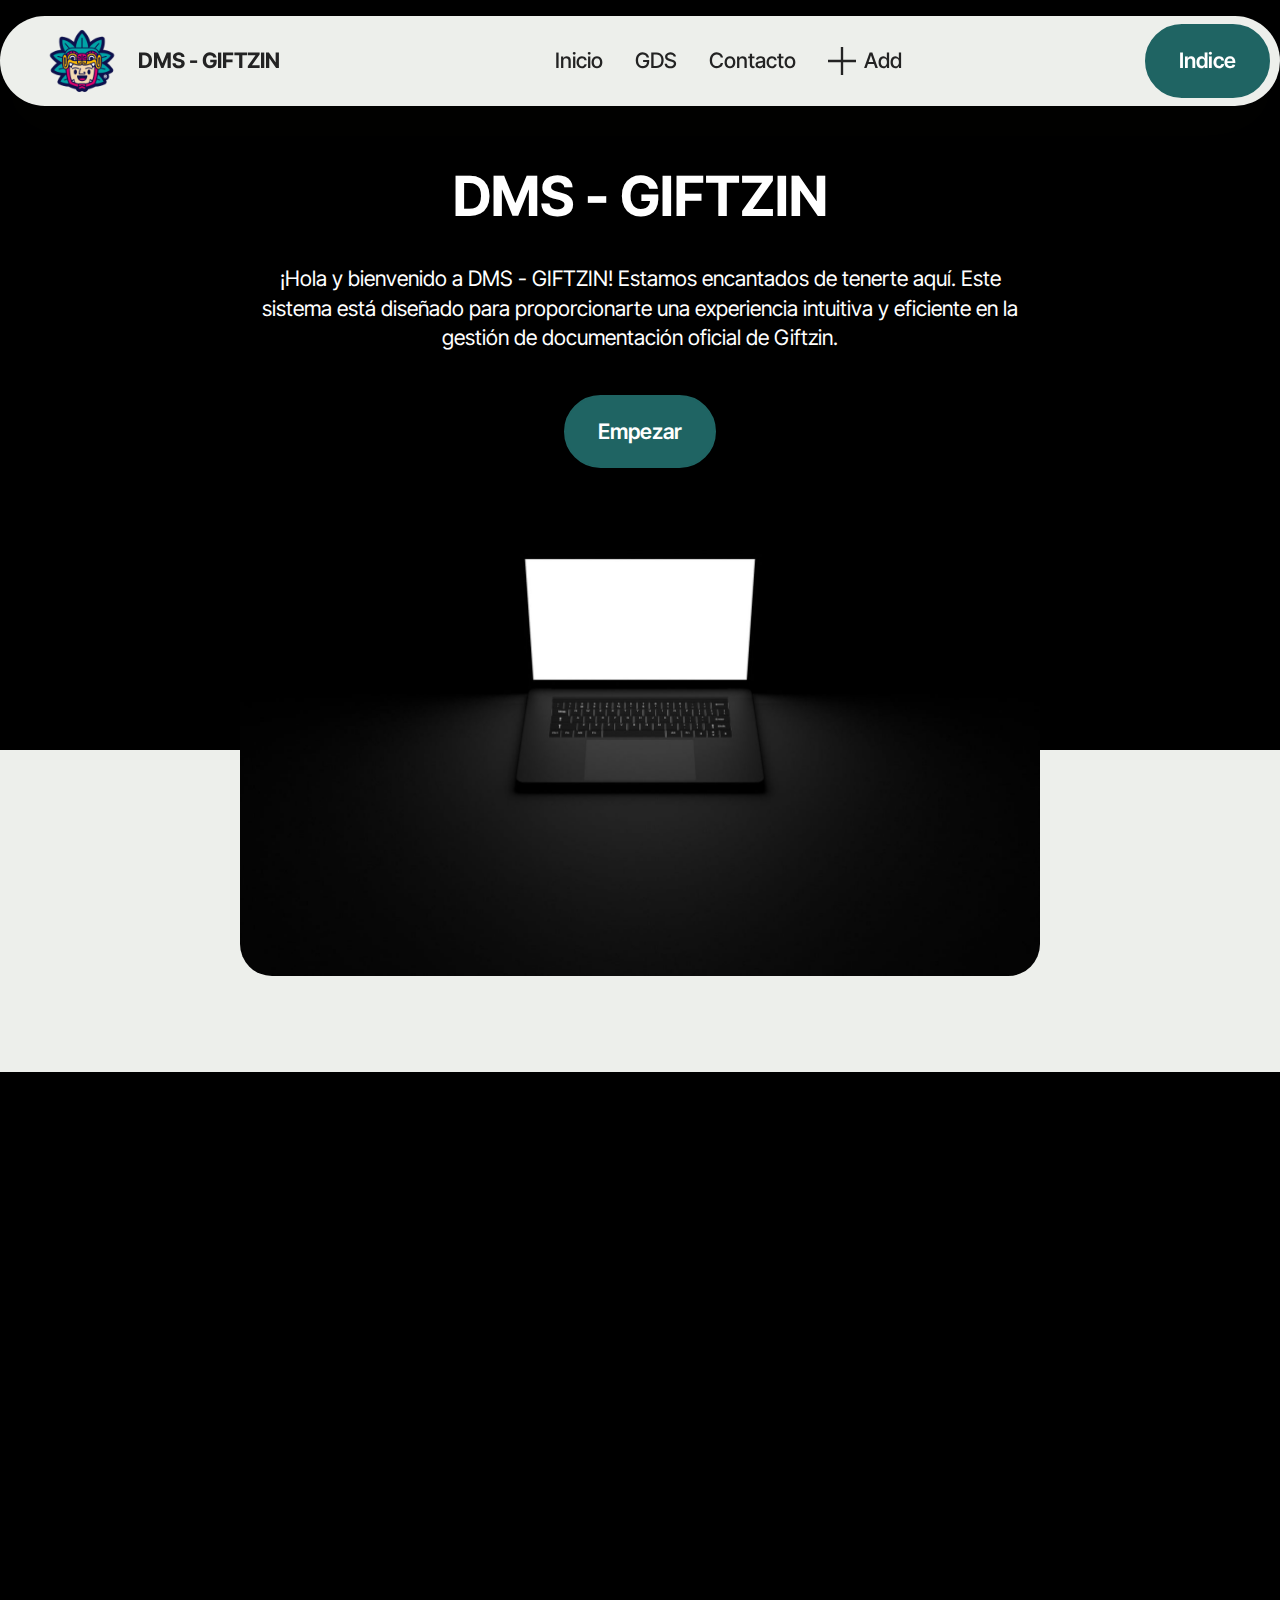
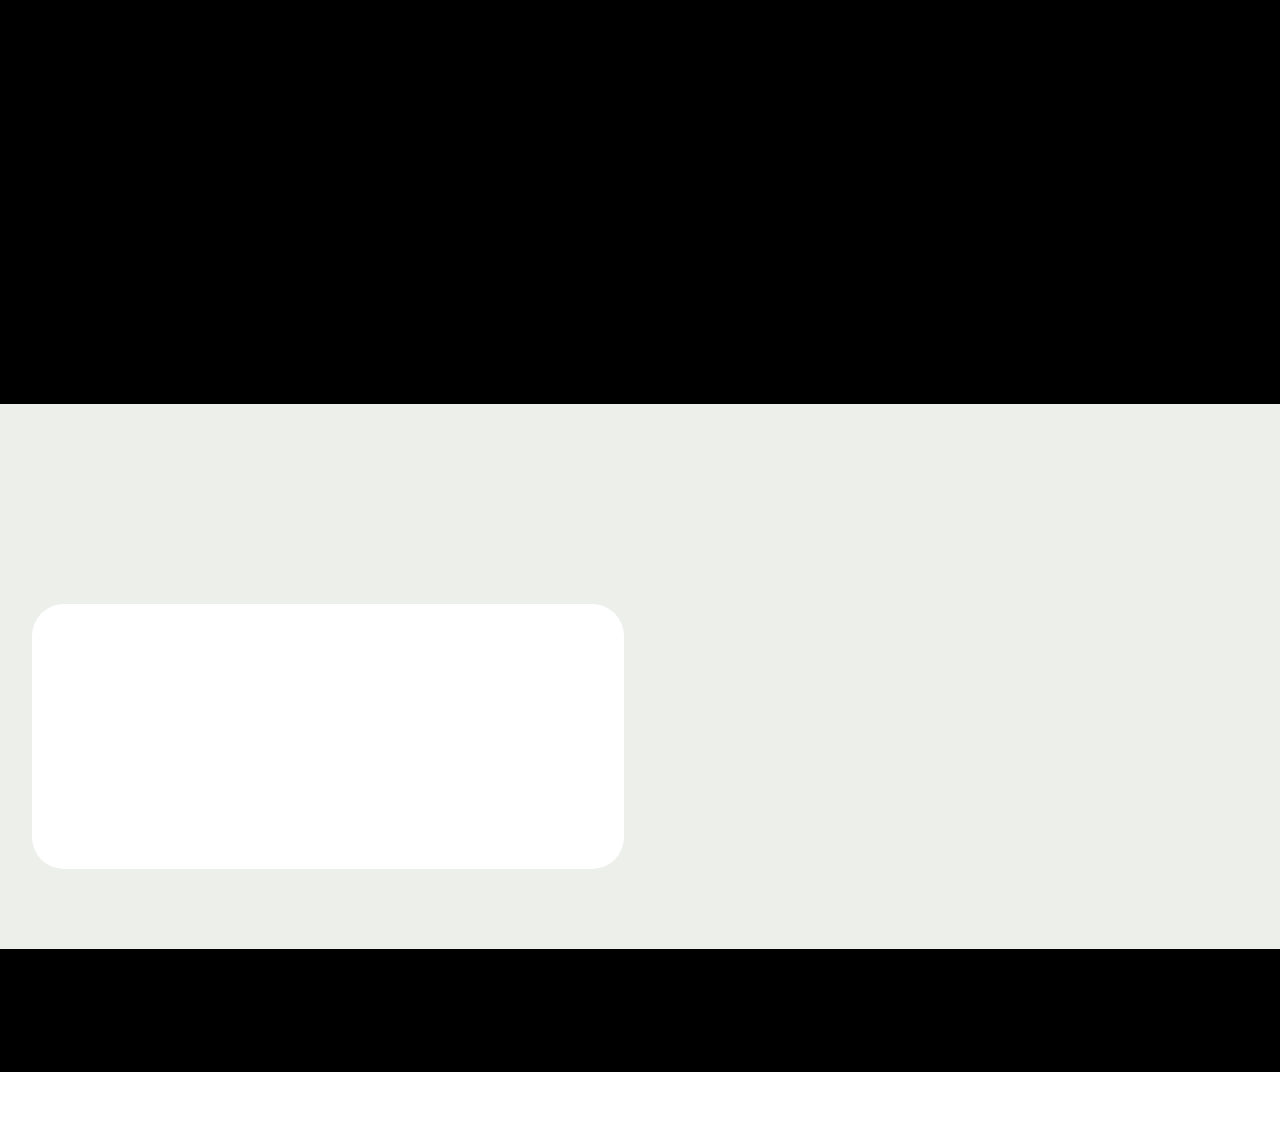
<file: index.html>
<!DOCTYPE html>
<html  >
<head>
  <!-- Site made with Mobirise Website Builder v5.9.18, https://mobirise.com -->
  <meta charset="UTF-8">
  <meta http-equiv="X-UA-Compatible" content="IE=edge">
  <meta name="generator" content="Mobirise v5.9.18, mobirise.com">
  <meta name="viewport" content="width=device-width, initial-scale=1, minimum-scale=1">
  <link rel="shortcut icon" href="assets/images/logos-128x128.png" type="image/x-icon">
  <meta name="description" content="">
  
  
  <title>DMS-Giftzin</title>
  <link rel="stylesheet" href="assets/web/assets/mobirise-icons2/mobirise2.css">
  <link rel="stylesheet" href="assets/bootstrap/css/bootstrap.min.css">
  <link rel="stylesheet" href="assets/bootstrap/css/bootstrap-grid.min.css">
  <link rel="stylesheet" href="assets/bootstrap/css/bootstrap-reboot.min.css">
  <link rel="stylesheet" href="assets/animatecss/animate.css">
  <link rel="stylesheet" href="assets/dropdown/css/style.css">
  <link rel="stylesheet" href="assets/theme/css/style.css">
  <link rel="preload" href="https://fonts.googleapis.com/css?family=Inter+Tight:100,200,300,400,500,600,700,800,900,100i,200i,300i,400i,500i,600i,700i,800i,900i&display=swap" as="style" onload="this.onload=null;this.rel='stylesheet'">
  <noscript><link rel="stylesheet" href="https://fonts.googleapis.com/css?family=Inter+Tight:100,200,300,400,500,600,700,800,900,100i,200i,300i,400i,500i,600i,700i,800i,900i&display=swap"></noscript>
  <link rel="preload" as="style" href="assets/mobirise/css/mbr-additional.css?v=UBpRwI"><link rel="stylesheet" href="assets/mobirise/css/mbr-additional.css?v=UBpRwI" type="text/css">

  
  
  
</head>
<body>
  
  <section data-bs-version="5.1" class="menu menu1 cid-uDPWH1Wt0G" once="menu" id="menu01-1a">
	

	<nav class="navbar navbar-dropdown navbar-fixed-top navbar-expand-lg">
		<div class="container">
			<div class="navbar-brand">
				<span class="navbar-logo">
					
						<img src="assets/images/logo-96x96.png" alt="Mobirise Website Builder" style="height: 5rem;">
					
				</span>
				<span class="navbar-caption-wrap"><a class="navbar-caption text-black display-4">DMS - GIFTZIN</a></span>
			</div>
			<button class="navbar-toggler" type="button" data-toggle="collapse" data-bs-toggle="collapse" data-target="#navbarSupportedContent" data-bs-target="#navbarSupportedContent" aria-controls="navbarNavAltMarkup" aria-expanded="false" aria-label="Toggle navigation">
				<div class="hamburger">
					<span></span>
					<span></span>
					<span></span>
					<span></span>
				</div>
			</button>
			<div class="collapse navbar-collapse" id="navbarSupportedContent">
				<ul class="navbar-nav nav-dropdown" data-app-modern-menu="true"><li class="nav-item"><a class="nav-link link text-black text-primary display-4" href="index.html#header05-k" aria-expanded="false">Inicio</a></li><li class="nav-item"><a class="nav-link link text-black text-primary display-4" href="index.html#features05-x" target="_blank">GDS</a></li><li class="nav-item"><a class="nav-link link show text-black text-primary display-4" href="index.html#contacts02-12">Contacto</a></li><li class="nav-item"><a class="nav-link link show text-black text-primary display-4" href="https://alejandronetaleex.github.io/logindms/" target="_blank"><span class="mobi-mbri mobi-mbri-plus mbr-iconfont mbr-iconfont-btn"></span>Add</a></li></ul>
				
				<div class="navbar-buttons mbr-section-btn"><a class="btn btn-primary display-4" href="https://drive.google.com/drive/folders/1xlvvFB1X3FCCmU362pQ3MeM4DbxiTbK0" target="_blank">Indice</a></div>
			</div>
		</div>
	</nav>
</section>

<section data-bs-version="5.1" class="header5 cid-urRnOJHcRQ" id="header05-k">
	

	
	
	<div class="topbg"></div>
	<div class="align-center container-fluid">
		<div class="row justify-content-center">
			<div class="col-md-12 content-head">
				<h1 class="mbr-section-title mbr-fonts-style mb-4 display-2"><strong>DMS - GIFTZIN</strong></h1>
				<p class="mbr-text mbr-fonts-style mb-4 display-7">¡Hola y bienvenido a DMS - GIFTZIN! Estamos encantados de tenerte aquí. Este sistema está diseñado para proporcionarte una experiencia intuitiva y eficiente en la gestión de documentación oficial de Giftzin.<br></p>
				<div class="mbr-section-btn mt-3"><a class="btn btn-primary display-7" href="https://mobiri.se">Empezar</a></div>
			</div>
		</div>
		<div class="row mt-5 justify-content-center">
			<div class="col-12 col-lg-8">
				<img src="assets/images/mbr-1604x902.jpg" alt="Mobirise Website Builder" title="">
			</div>
		</div>
	</div>
</section>

<section data-bs-version="5.1" class="features5 cid-uDPxjHvvhx" id="features05-x">
  

  
  
  <div class="container">
    <div class="row mb-5 justify-content-center">
      <div class="col-12 content-head">
        <h3 class="mbr-section-title mbr-fonts-style align-center mb-0 display-2"><strong>&nbsp;Gestión Documental Simplificada</strong></h3>
        <h5 class="mbr-section-subtitle mbr-fonts-style align-center mb-0 mt-4 display-7">Centraliza y administra todos tus documentos en un solo lugar. Accede de manera rápida y segura a políticas, procedimientos e instructivos que optimizan la gestión de tu empresa.</h5>
      </div>
    </div>
    <div class="row">
      <div class="item features-without-image col-12 col-md-6 col-lg-4 item-mb">
        <div class="item-wrapper">
          <div class="card-box align-left">
            <div class="iconfont-wrapper">
              <span class="mbr-iconfont mobi-mbri-idea mobi-mbri"></span>
            </div>
            <h5 class="card-title mbr-fonts-style display-5">
              <strong>Politicas</strong></h5>
            <p class="card-text mbr-fonts-style display-7">
              Directrices establecidas para guiar el comportamiento y la toma de decisiones dentro de la organización. Aseguran el cumplimiento de normativas y buenas prácticas.
            </p>

            
          </div>
        </div>
      </div>
      <div class="item features-without-image col-12 col-md-6 col-lg-4 item-mb">
        <div class="item-wrapper">
          <div class="card-box align-left">
            <div class="iconfont-wrapper">
              <span class="mbr-iconfont mobi-mbri-growing-chart mobi-mbri"></span>
            </div>
            <h5 class="card-title mbr-fonts-style display-5">
              <strong><a href="https://docs.google.com/spreadsheets/d/e/2PACX-1vTcySNcCmKH5aiRlGp0L24TVFPYKVNvK0pEX41N6iCNcuv6no_aBa10btcYnCIEjniaph1QFLZtDdVv/pubhtml?gid=1527175836&single=true" class="text-primary" target="_blank">Procedimientos</a></strong></h5>
            <p class="card-text mbr-fonts-style display-7">
              Pasos detallados para ejecutar actividades clave en la empresa. Definen cómo llevar a cabo procesos operativos de manera eficiente y estandarizada
            </p>

            
          </div>
        </div>
      </div>
      <div class="item features-without-image col-12 col-md-6 col-lg-4 item-mb">
        <div class="item-wrapper">
          <div class="card-box align-left">
            <div class="iconfont-wrapper">
              <span class="mbr-iconfont mobi-mbri-align-left mobi-mbri"></span>
            </div>
            <h5 class="card-title mbr-fonts-style display-5">
              <strong>Instructivos</strong></h5>
            <p class="card-text mbr-fonts-style display-7">
              Guías específicas para la correcta ejecución de tareas. Incluyen imágenes, diagramas y ejemplos prácticos para facilitar la comprensión.
            </p>

            
          </div>
        </div>
      </div>
    </div>
  </div>
</section>

<section data-bs-version="5.1" class="contacts02 map1 cid-uDPBcyJwsv" id="contacts02-12">

    

    
    <div class="container">
        <div class="row justify-content-center">
            <div class="col-12 content-head">
                <div class="mbr-section-head mb-5">
                    <h3 class="mbr-section-title mbr-fonts-style align-center mb-0 display-2">
                        <strong>Contacto</strong></h3>
                    
                </div>
            </div>
        </div>
        <div class="row justify-content-center">
            <div class="card col-12 col-md-12 col-lg-6">
                <div class="card-wrapper">
                    <div class="text-wrapper">
                        <h5 class="cardTitle mbr-fonts-style mb-2 display-5">
                            <strong>Contact Us</strong>
                        </h5>
                        <ul class="list mbr-fonts-style display-7">
                            <li class="mbr-text item-wrap">Phone: <a href="tel:+12345678910" class="text-primary">4</a>14 122 4702</li>
                            <li class="mbr-text item-wrap">WhatsApp: <a href="tel:+12345678910" class="text-primary">4</a>14 122 4702</li>
                            <li class="mbr-text item-wrap">Email: mejoracontinua@giftzin.com</li>
                            <li class="mbr-text item-wrap">Working hours: 9:00AM - 6:00PM</li>
                        </ul>
                    </div>
                </div>
            </div>
            <div class="map-wrapper col-md-12 col-lg-6">
                <div class="google-map"><iframe frameborder="0" style="border:0" src="https://www.google.com/maps/embed?pb=!1m18!1m12!1m3!1d3736.74459781163!2d-99.9010287!3d20.5166936!2m3!1f0!2f0!3f0!3m2!1i1024!2i768!4f13.1!3m3!1m2!1s0x85d39e021221fbdf%3A0xa423d6a7bac701ab!2sGiftzin%20Home!5e0!3m2!1ses-419!2smx!4v1740498824580!5m2!1ses-419!2smx" allowfullscreen=""></iframe></div>
            </div>
        </div>
    </div>
</section>

<section data-bs-version="5.1" class="footer4 cid-upVTVTk653" once="footers" id="footer04-a">

    

    

    <div class="container">
        <div class="media-container-row align-center mbr-white">
            <div class="col-12">
                <p class="mbr-text mb-0 mbr-fonts-style display-7"><em>© 2025 Giftzin - TI | Desarrollado por el Departamento de Mejora Continua<br></em><br></p>
            </div>
        </div>
    </div>
</section><section class="display-7" style="padding: 0;align-items: center;justify-content: center;flex-wrap: wrap;    align-content: center;display: flex;position: relative;height: 4rem;"><a href="https://mobiri.se/3147832" style="flex: 1 1;height: 4rem;position: absolute;width: 100%;z-index: 1;"><img alt="" style="height: 4rem;" src="[data-uri]"></a><p style="margin: 0;text-align: center;" class="display-7">&#8204;</p><a style="z-index:1" href="https://mobirise.com/builder/ai-website-creator.html">AI Website Creator</a></section><script src="assets/bootstrap/js/bootstrap.bundle.min.js"></script>  <script src="assets/smoothscroll/smooth-scroll.js"></script>  <script src="assets/ytplayer/index.js"></script>  <script src="assets/dropdown/js/navbar-dropdown.js"></script>  <script src="assets/theme/js/script.js"></script>  
  
  
 <div id="scrollToTop" class="scrollToTop mbr-arrow-up"><a style="text-align: center;"><i class="mbr-arrow-up-icon mbr-arrow-up-icon-cm cm-icon cm-icon-smallarrow-up"></i></a></div>
    <input name="animation" type="hidden">
  </body>
</html>
</file>
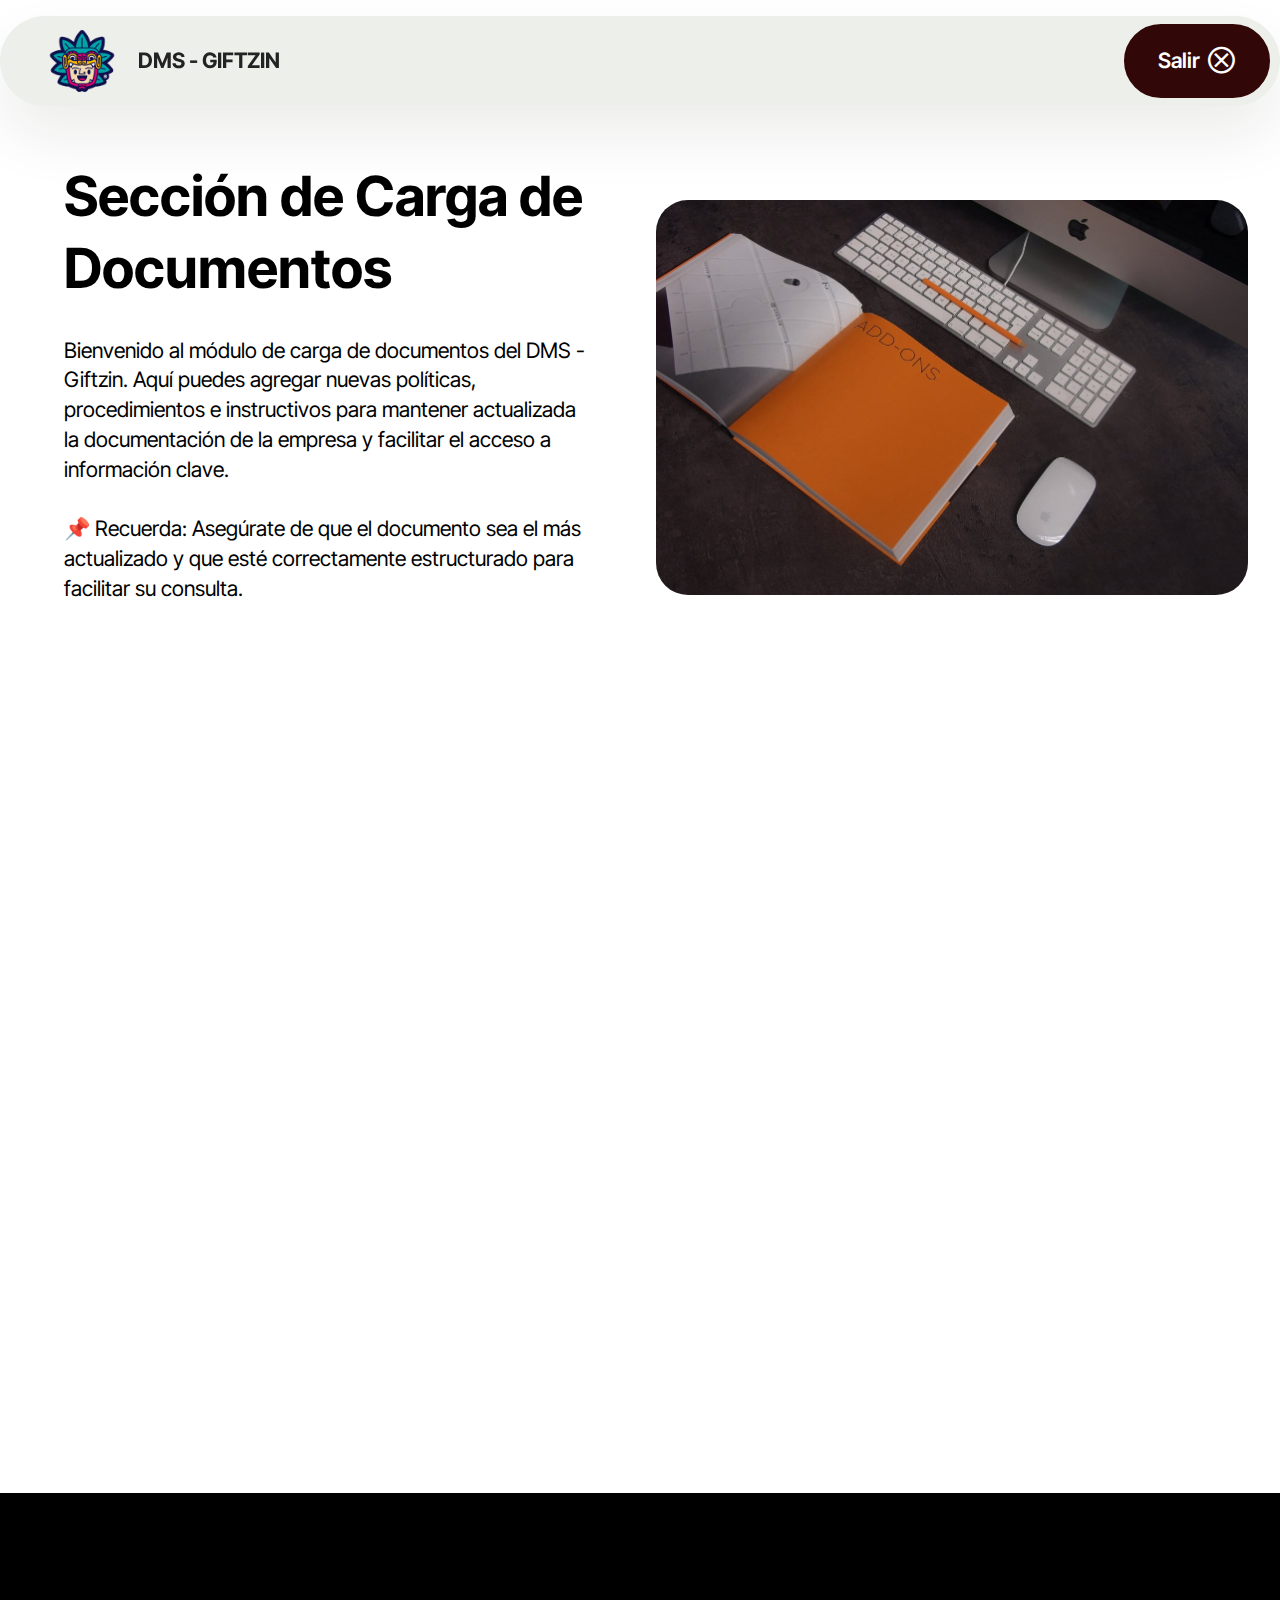
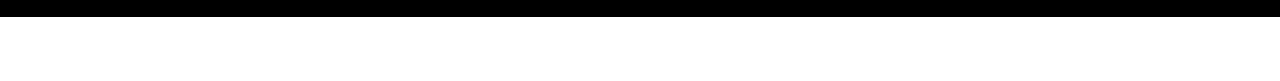
<file: page1.html>
<!DOCTYPE html>
<html  >
<head>
  <!-- Site made with Mobirise Website Builder v5.9.18, https://mobirise.com -->
  <meta charset="UTF-8">
  <meta http-equiv="X-UA-Compatible" content="IE=edge">
  <meta name="generator" content="Mobirise v5.9.18, mobirise.com">
  <meta name="viewport" content="width=device-width, initial-scale=1, minimum-scale=1">
  <link rel="shortcut icon" href="assets/images/logos-128x128.png" type="image/x-icon">
  <meta name="description" content="">
  
  
  <title>Page 1</title>
  <link rel="stylesheet" href="assets/web/assets/mobirise-icons2/mobirise2.css">
  <link rel="stylesheet" href="assets/bootstrap/css/bootstrap.min.css">
  <link rel="stylesheet" href="assets/bootstrap/css/bootstrap-grid.min.css">
  <link rel="stylesheet" href="assets/bootstrap/css/bootstrap-reboot.min.css">
  <link rel="stylesheet" href="assets/animatecss/animate.css">
  <link rel="stylesheet" href="assets/dropdown/css/style.css">
  <link rel="stylesheet" href="assets/theme/css/style.css">
  <link rel="preload" href="https://fonts.googleapis.com/css?family=Inter+Tight:100,200,300,400,500,600,700,800,900,100i,200i,300i,400i,500i,600i,700i,800i,900i&display=swap" as="style" onload="this.onload=null;this.rel='stylesheet'">
  <noscript><link rel="stylesheet" href="https://fonts.googleapis.com/css?family=Inter+Tight:100,200,300,400,500,600,700,800,900,100i,200i,300i,400i,500i,600i,700i,800i,900i&display=swap"></noscript>
  <link rel="preload" as="style" href="assets/mobirise/css/mbr-additional.css?v=IrAebU"><link rel="stylesheet" href="assets/mobirise/css/mbr-additional.css?v=IrAebU" type="text/css">

  
  
  
</head>
<body>
  
  <section data-bs-version="5.1" class="menu menu1 cid-uDPWExE8F7" once="menu" id="menu01-19">
	

	<nav class="navbar navbar-dropdown navbar-fixed-top navbar-expand-lg">
		<div class="container">
			<div class="navbar-brand">
				<span class="navbar-logo">
					
						<img src="assets/images/logo-96x96.png" alt="Mobirise Website Builder" style="height: 5rem;">
					
				</span>
				<span class="navbar-caption-wrap"><a class="navbar-caption text-black display-4">DMS - GIFTZIN</a></span>
			</div>
			<button class="navbar-toggler" type="button" data-toggle="collapse" data-bs-toggle="collapse" data-target="#navbarSupportedContent" data-bs-target="#navbarSupportedContent" aria-controls="navbarNavAltMarkup" aria-expanded="false" aria-label="Toggle navigation">
				<div class="hamburger">
					<span></span>
					<span></span>
					<span></span>
					<span></span>
				</div>
			</button>
			<div class="collapse navbar-collapse" id="navbarSupportedContent">
				
				
				<div class="navbar-buttons mbr-section-btn"><a class="btn btn-info display-4" href="https://alejandronetaleex.github.io/logindms/"><span class="mobi-mbri mobi-mbri-error mbr-iconfont mbr-iconfont-btn"></span>Salir</a></div>
			</div>
		</div>
	</nav>
</section>

<section data-bs-version="5.1" class="start article4 cid-uDPzP6ss7s" id="article04-11">
	

	
	

	<div class="container">
		<div class="row justify-content-center">
			<div class="col-12 col-md-12 col-lg-6 image-wrapper">
				<img class="w-100" src="assets/images/mbr-1187x791.jpg" alt="Mobirise Website Builder">
			</div>
			<div class="col-12 col-md-12 col-lg">
				<div class="text-wrapper align-left">
					<h1 class="mbr-section-title mbr-fonts-style mb-4 display-2"><strong>Sección de Carga de Documentos</strong></h1>
					<p class="mbr-text mbr-fonts-style mb-4 display-7">
						Bienvenido al módulo de carga de documentos del DMS - Giftzin. Aquí puedes agregar nuevas políticas, procedimientos e instructivos para mantener actualizada la documentación de la empresa y facilitar el acceso a información clave.<br><br>📌 Recuerda: Asegúrate de que el documento sea el más actualizado y que esté correctamente estructurado para facilitar su consulta.</p>
					
				</div>
			</div>
		</div>
	</div>
</section>

<section data-bs-version="5.1" class="features026 cid-uDPIInLc5y" id="features026-13">
	

	
	
	<div class="container">
		<div class="row mb-5 justify-content-center">
			<div class="col-12 mb-0 content-head">
				<h3 class="mbr-section-title mbr-fonts-style align-center display-2">
					<strong>Documentos</strong></h3>
				
			</div>
		</div>
		<div class="row">
			<div class="item features-without-image col-12 col-md-6 col-lg-4 item-mb">
				<div class="item-wrapper">
					<div class="card-box align-left">
						
						<h5 class="card-title mbr-fonts-style display-5">
							<strong>Procedimientos</strong></h5>
						
						<p class="card-text mbr-fonts-style display-7">
							 Documentos que establecen los pasos a seguir para llevar a cabo una tarea o proceso de manera eficiente y estandarizada dentro de una empresa
						</p>
						<div class="mbr-section-btn mt-auto"><a class="btn btn-lg btn-primary display-7" href="https://docs.google.com/forms/d/e/1FAIpQLSexu9mD_6Btl-bBgXsEgIpDM4hSQx3cdZTYn26RXXd05T3nhQ/viewform?usp=dialog" target="_blank"><span class="mobi-mbri mobi-mbri-plus mbr-iconfont mbr-iconfont-btn"></span>Añadir</a></div>
					</div>
				</div>
			</div>
			<div class="item features-without-image col-12 col-md-6 col-lg-4 item-mb">
				<div class="item-wrapper">
					<div class="card-box align-left">
						
						<h5 class="card-title mbr-fonts-style display-5">
							<strong>Politicas</strong></h5>
						
						<p class="card-text mbr-fonts-style display-7">
							Normas y directrices que regulan el funcionamiento de una organización.<br><br><br>
						</p>
						<div class="mbr-section-btn mt-auto"><a class="btn btn-lg btn-primary display-7" href="https://mobiri.se"><span class="mobi-mbri mobi-mbri-plus mbr-iconfont mbr-iconfont-btn"></span>Añadir</a></div>
					</div>
				</div>
			</div>
			<div class="item features-without-image col-12 col-md-6 col-lg-4 item-mb">
				<div class="item-wrapper">
					<div class="card-box align-left">
						
						<h5 class="card-title mbr-fonts-style display-5">
							<strong>Instructivos</strong></h5>
						
						<p class="card-text mbr-fonts-style display-7">
							 Documentos que explican de manera detallada el uso, instalación o mantenimiento de un producto o servicio.<br><br>
						</p>
						<div class="mbr-section-btn mt-auto"><a class="btn btn-lg btn-primary display-7" href="https://mobiri.se"><span class="mobi-mbri mobi-mbri-plus mbr-iconfont mbr-iconfont-btn"></span>Añadir</a></div>
					</div>
				</div>
			</div>
			
		</div>
	</div>
</section>

<section data-bs-version="5.1" class="footer4 cid-upVTVTk653" once="footers" id="footer04-w">

    

    

    <div class="container">
        <div class="media-container-row align-center mbr-white">
            <div class="col-12">
                <p class="mbr-text mb-0 mbr-fonts-style display-7"><em>© 2025 Giftzin - TI | Desarrollado por el Departamento de Mejora Continua<br></em><br></p>
            </div>
        </div>
    </div>
</section><section class="display-7" style="padding: 0;align-items: center;justify-content: center;flex-wrap: wrap;    align-content: center;display: flex;position: relative;height: 4rem;"><a href="https://mobiri.se/3147832" style="flex: 1 1;height: 4rem;position: absolute;width: 100%;z-index: 1;"><img alt="" style="height: 4rem;" src="[data-uri]"></a><p style="margin: 0;text-align: center;" class="display-7">&#8204;</p><a style="z-index:1" href="https://mobirise.com"> Website Building Software</a></section><script src="assets/bootstrap/js/bootstrap.bundle.min.js"></script>  <script src="assets/smoothscroll/smooth-scroll.js"></script>  <script src="assets/ytplayer/index.js"></script>  <script src="assets/dropdown/js/navbar-dropdown.js"></script>  <script src="assets/theme/js/script.js"></script>  
  
  
 <div id="scrollToTop" class="scrollToTop mbr-arrow-up"><a style="text-align: center;"><i class="mbr-arrow-up-icon mbr-arrow-up-icon-cm cm-icon cm-icon-smallarrow-up"></i></a></div>
    <input name="animation" type="hidden">
  </body>
</html>
</file>
<file: assets/web/assets/mobirise-icons2/mobirise2.css>
@font-face {
  font-family: 'Moririse2';
  font-display: swap;
  src:  url('mobirise2.eot?f2bix4');
  src:  url('mobirise2.eot?f2bix4#iefix') format('embedded-opentype'),
    url('mobirise2.ttf?f2bix4') format('truetype'),
    url('mobirise2.woff?f2bix4') format('woff'),
    url('mobirise2.svg?f2bix4#mobirise2') format('svg');
  font-weight: normal;
  font-style: normal;
}

[class^="mobi-"], [class*=" mobi-"] {
  /* use !important to prevent issues with browser extensions that change fonts */
  font-family: 'Moririse2' !important;
  speak: none;
  font-style: normal;
  font-weight: normal;
  font-variant: normal;
  text-transform: none;
  line-height: 1;

  /* Better Font Rendering =========== */
  -webkit-font-smoothing: antialiased;
  -moz-osx-font-smoothing: grayscale;
}

.mobi-mbri-add-submenu:before {
  content: "\e900";
}
.mobi-mbri-alert:before {
  content: "\e901";
}
.mobi-mbri-align-center:before {
  content: "\e902";
}
.mobi-mbri-align-justify:before {
  content: "\e903";
}
.mobi-mbri-align-left:before {
  content: "\e904";
}
.mobi-mbri-align-right:before {
  content: "\e905";
}
.mobi-mbri-android:before {
  content: "\e906";
}
.mobi-mbri-apple:before {
  content: "\e907";
}
.mobi-mbri-arrow-down:before {
  content: "\e908";
}
.mobi-mbri-arrow-next:before {
  content: "\e909";
}
.mobi-mbri-arrow-prev:before {
  content: "\e90a";
}
.mobi-mbri-arrow-up:before {
  content: "\e90b";
}
.mobi-mbri-bold:before {
  content: "\e90c";
}
.mobi-mbri-bookmark:before {
  content: "\e90d";
}
.mobi-mbri-bootstrap:before {
  content: "\e90e";
}
.mobi-mbri-briefcase:before {
  content: "\e90f";
}
.mobi-mbri-browse:before {
  content: "\e910";
}
.mobi-mbri-bulleted-list:before {
  content: "\e911";
}
.mobi-mbri-calendar:before {
  content: "\e912";
}
.mobi-mbri-camera:before {
  content: "\e913";
}
.mobi-mbri-cart-add:before {
  content: "\e914";
}
.mobi-mbri-cart-full:before {
  content: "\e915";
}
.mobi-mbri-cash:before {
  content: "\e916";
}
.mobi-mbri-change-style:before {
  content: "\e917";
}
.mobi-mbri-chat:before {
  content: "\e918";
}
.mobi-mbri-clock:before {
  content: "\e919";
}
.mobi-mbri-close:before {
  content: "\e91a";
}
.mobi-mbri-cloud:before {
  content: "\e91b";
}
.mobi-mbri-code:before {
  content: "\e91c";
}
.mobi-mbri-contact-form:before {
  content: "\e91d";
}
.mobi-mbri-credit-card:before {
  content: "\e91e";
}
.mobi-mbri-cursor-click:before {
  content: "\e91f";
}
.mobi-mbri-cust-feedback:before {
  content: "\e920";
}
.mobi-mbri-database:before {
  content: "\e921";
}
.mobi-mbri-delivery:before {
  content: "\e922";
}
.mobi-mbri-desktop:before {
  content: "\e923";
}
.mobi-mbri-devices:before {
  content: "\e924";
}
.mobi-mbri-down:before {
  content: "\e925";
}
.mobi-mbri-download-2:before {
  content: "\e926";
}
.mobi-mbri-download:before {
  content: "\e927";
}
.mobi-mbri-drag-n-drop-2:before {
  content: "\e928";
}
.mobi-mbri-drag-n-drop:before {
  content: "\e929";
}
.mobi-mbri-edit-2:before {
  content: "\e92a";
}
.mobi-mbri-edit:before {
  content: "\e92b";
}
.mobi-mbri-error:before {
  content: "\e92c";
}
.mobi-mbri-extension:before {
  content: "\e92d";
}
.mobi-mbri-features:before {
  content: "\e92e";
}
.mobi-mbri-file:before {
  content: "\e92f";
}
.mobi-mbri-flag:before {
  content: "\e930";
}
.mobi-mbri-folder:before {
  content: "\e931";
}
.mobi-mbri-gift:before {
  content: "\e932";
}
.mobi-mbri-github:before {
  content: "\e933";
}
.mobi-mbri-globe-2:before {
  content: "\e934";
}
.mobi-mbri-globe:before {
  content: "\e935";
}
.mobi-mbri-growing-chart:before {
  content: "\e936";
}
.mobi-mbri-hearth:before {
  content: "\e937";
}
.mobi-mbri-help:before {
  content: "\e938";
}
.mobi-mbri-home:before {
  content: "\e939";
}
.mobi-mbri-hot-cup:before {
  content: "\e93a";
}
.mobi-mbri-idea:before {
  content: "\e93b";
}
.mobi-mbri-image-gallery:before {
  content: "\e93c";
}
.mobi-mbri-image-slider:before {
  content: "\e93d";
}
.mobi-mbri-info:before {
  content: "\e93e";
}
.mobi-mbri-italic:before {
  content: "\e93f";
}
.mobi-mbri-key:before {
  content: "\e940";
}
.mobi-mbri-laptop:before {
  content: "\e941";
}
.mobi-mbri-layers:before {
  content: "\e942";
}
.mobi-mbri-left-right:before {
  content: "\e943";
}
.mobi-mbri-left:before {
  content: "\e944";
}
.mobi-mbri-letter:before {
  content: "\e945";
}
.mobi-mbri-like:before {
  content: "\e946";
}
.mobi-mbri-link:before {
  content: "\e947";
}
.mobi-mbri-lock:before {
  content: "\e948";
}
.mobi-mbri-login:before {
  content: "\e949";
}
.mobi-mbri-logout:before {
  content: "\e94a";
}
.mobi-mbri-magic-stick:before {
  content: "\e94b";
}
.mobi-mbri-map-pin:before {
  content: "\e94c";
}
.mobi-mbri-menu:before {
  content: "\e94d";
}
.mobi-mbri-mobile-2:before {
  content: "\e94e";
}
.mobi-mbri-mobile-horizontal:before {
  content: "\e94f";
}
.mobi-mbri-mobile:before {
  content: "\e950";
}
.mobi-mbri-mobirise:before {
  content: "\e951";
}
.mobi-mbri-more-horizontal:before {
  content: "\e952";
}
.mobi-mbri-more-vertical:before {
  content: "\e953";
}
.mobi-mbri-music:before {
  content: "\e954";
}
.mobi-mbri-new-file:before {
  content: "\e955";
}
.mobi-mbri-numbered-list:before {
  content: "\e956";
}
.mobi-mbri-opened-folder:before {
  content: "\e957";
}
.mobi-mbri-pages:before {
  content: "\e958";
}
.mobi-mbri-paper-plane:before {
  content: "\e959";
}
.mobi-mbri-paperclip:before {
  content: "\e95a";
}
.mobi-mbri-phone:before {
  content: "\e95b";
}
.mobi-mbri-photo:before {
  content: "\e95c";
}
.mobi-mbri-photos:before {
  content: "\e95d";
}
.mobi-mbri-pin:before {
  content: "\e95e";
}
.mobi-mbri-play:before {
  content: "\e95f";
}
.mobi-mbri-plus:before {
  content: "\e960";
}
.mobi-mbri-preview:before {
  content: "\e961";
}
.mobi-mbri-print:before {
  content: "\e962";
}
.mobi-mbri-protect:before {
  content: "\e963";
}
.mobi-mbri-question:before {
  content: "\e964";
}
.mobi-mbri-quote-left:before {
  content: "\e965";
}
.mobi-mbri-quote-right:before {
  content: "\e966";
}
.mobi-mbri-redo:before {
  content: "\e967";
}
.mobi-mbri-refresh:before {
  content: "\e968";
}
.mobi-mbri-responsive-2:before {
  content: "\e969";
}
.mobi-mbri-responsive:before {
  content: "\e96a";
}
.mobi-mbri-right:before {
  content: "\e96b";
}
.mobi-mbri-rocket:before {
  content: "\e96c";
}
.mobi-mbri-sad-face:before {
  content: "\e96d";
}
.mobi-mbri-sale:before {
  content: "\e96e";
}
.mobi-mbri-save:before {
  content: "\e96f";
}
.mobi-mbri-search:before {
  content: "\e970";
}
.mobi-mbri-setting-2:before {
  content: "\e971";
}
.mobi-mbri-setting-3:before {
  content: "\e972";
}
.mobi-mbri-setting:before {
  content: "\e973";
}
.mobi-mbri-share:before {
  content: "\e974";
}
.mobi-mbri-shopping-bag:before {
  content: "\e975";
}
.mobi-mbri-shopping-basket:before {
  content: "\e976";
}
.mobi-mbri-shopping-cart:before {
  content: "\e977";
}
.mobi-mbri-sites:before {
  content: "\e978";
}
.mobi-mbri-smile-face:before {
  content: "\e979";
}
.mobi-mbri-speed:before {
  content: "\e97a";
}
.mobi-mbri-star:before {
  content: "\e97b";
}
.mobi-mbri-success:before {
  content: "\e97c";
}
.mobi-mbri-sun:before {
  content: "\e97d";
}
.mobi-mbri-sun2:before {
  content: "\e97e";
}
.mobi-mbri-tablet-vertical:before {
  content: "\e97f";
}
.mobi-mbri-tablet:before {
  content: "\e980";
}
.mobi-mbri-target:before {
  content: "\e981";
}
.mobi-mbri-timer:before {
  content: "\e982";
}
.mobi-mbri-to-ftp:before {
  content: "\e983";
}
.mobi-mbri-to-local-drive:before {
  content: "\e984";
}
.mobi-mbri-touch-swipe:before {
  content: "\e985";
}
.mobi-mbri-touch:before {
  content: "\e986";
}
.mobi-mbri-trash:before {
  content: "\e987";
}
.mobi-mbri-underline:before {
  content: "\e988";
}
.mobi-mbri-undo:before {
  content: "\e989";
}
.mobi-mbri-unlink:before {
  content: "\e98a";
}
.mobi-mbri-unlock:before {
  content: "\e98b";
}
.mobi-mbri-up-down:before {
  content: "\e98c";
}
.mobi-mbri-up:before {
  content: "\e98d";
}
.mobi-mbri-update:before {
  content: "\e98e";
}
.mobi-mbri-upload-2:before {
  content: "\e98f";
}
.mobi-mbri-upload:before {
  content: "\e990";
}
.mobi-mbri-user-2:before {
  content: "\e991";
}
.mobi-mbri-user:before {
  content: "\e992";
}
.mobi-mbri-users:before {
  content: "\e993";
}
.mobi-mbri-video-play:before {
  content: "\e994";
}
.mobi-mbri-video:before {
  content: "\e995";
}
.mobi-mbri-watch:before {
  content: "\e996";
}
.mobi-mbri-website-theme-2:before {
  content: "\e997";
}
.mobi-mbri-website-theme:before {
  content: "\e998";
}
.mobi-mbri-wifi:before {
  content: "\e999";
}
.mobi-mbri-windows:before {
  content: "\e99a";
}
.mobi-mbri-zoom-in:before {
  content: "\e99b";
}
.mobi-mbri-zoom-out:before {
  content: "\e99c";
}
</file>
<file: assets/dropdown/css/style.css>
.navbar-dropdown {
  left: 0;
  padding: 0;
  position: absolute;
  right: 0;
  top: 0;
  transition: all 0.45s ease;
  z-index: 1030;
  background: #282828; }
  .navbar-dropdown .navbar-logo {
    margin-right: 0.8rem;
    transition: margin 0.3s ease-in-out;
    vertical-align: middle; }
    .navbar-dropdown .navbar-logo img {
      height: 3.125rem;
      transition: all 0.3s ease-in-out; }
    .navbar-dropdown .navbar-logo.mbr-iconfont {
      font-size: 3.125rem;
      line-height: 3.125rem; }
  .navbar-dropdown .navbar-caption {
    font-weight: 700;
    white-space: normal;
    vertical-align: -4px;
    line-height: 3.125rem !important; }
    .navbar-dropdown .navbar-caption, .navbar-dropdown .navbar-caption:hover {
      color: inherit;
      text-decoration: none; }
  .navbar-dropdown .mbr-iconfont + .navbar-caption {
    vertical-align: -1px; }
  .navbar-dropdown.navbar-fixed-top {
    position: fixed; }
  .navbar-dropdown .navbar-brand span {
    vertical-align: -4px; }
  .navbar-dropdown.bg-color.transparent {
    background: none; }
  .navbar-dropdown.navbar-short .navbar-brand {
    padding: 0.625rem 0; }
    .navbar-dropdown.navbar-short .navbar-brand span {
      vertical-align: -1px; }
  .navbar-dropdown.navbar-short .navbar-caption {
    line-height: 2.375rem !important;
    vertical-align: -2px; }
  .navbar-dropdown.navbar-short .navbar-logo {
    margin-right: 0.5rem; }
    .navbar-dropdown.navbar-short .navbar-logo img {
      height: 2.375rem; }
    .navbar-dropdown.navbar-short .navbar-logo.mbr-iconfont {
      font-size: 2.375rem;
      line-height: 2.375rem; }
  .navbar-dropdown.navbar-short .mbr-table-cell {
    height: 3.625rem; }
  .navbar-dropdown .navbar-close {
    left: 0.6875rem;
    position: fixed;
    top: 0.75rem;
    z-index: 1000; }
  .navbar-dropdown .hamburger-icon {
    content: "";
    display: inline-block;
    vertical-align: middle;
    width: 16px;
    -webkit-box-shadow: 0 -6px 0 1px #282828,0 0 0 1px #282828,0 6px 0 1px #282828;
    -moz-box-shadow: 0 -6px 0 1px #282828,0 0 0 1px #282828,0 6px 0 1px #282828;
    box-shadow: 0 -6px 0 1px #282828,0 0 0 1px #282828,0 6px 0 1px #282828; }

.dropdown-menu .dropdown-toggle[data-toggle="dropdown-submenu"]::after {
  border-bottom: 0.35em solid transparent;
  border-left: 0.35em solid;
  border-right: 0;
  border-top: 0.35em solid transparent;
  margin-left: 0.3rem; }

.dropdown-menu .dropdown-item:focus {
  outline: 0; }

.nav-dropdown {
  font-size: 0.75rem;
  font-weight: 500;
  height: auto !important; }
  .nav-dropdown .nav-btn {
    padding-left: 1rem; }
  .nav-dropdown .link {
    margin: .667em 1.667em;
    font-weight: 500;
    padding: 0;
    transition: color .2s ease-in-out; }
    .nav-dropdown .link.dropdown-toggle {
      margin-right: 2.583em; }
      .nav-dropdown .link.dropdown-toggle::after {
        margin-left: .25rem;
        border-top: 0.35em solid;
        border-right: 0.35em solid transparent;
        border-left: 0.35em solid transparent;
        border-bottom: 0; }
      .nav-dropdown .link.dropdown-toggle[aria-expanded="true"] {
        margin: 0;
        padding: 0.667em 3.263em  0.667em 1.667em; }
  .nav-dropdown .link::after,
  .nav-dropdown .dropdown-item::after {
    color: inherit; }
  .nav-dropdown .btn {
    font-size: 0.75rem;
    font-weight: 700;
    letter-spacing: 0;
    margin-bottom: 0;
    padding-left: 1.25rem;
    padding-right: 1.25rem; }
  .nav-dropdown .dropdown-menu {
    border-radius: 0;
    border: 0;
    left: 0;
    margin: 0;
    padding-bottom: 1.25rem;
    padding-top: 1.25rem;
    position: relative; }
  .nav-dropdown .dropdown-submenu {
    margin-left: 0.125rem;
    top: 0; }
  .nav-dropdown .dropdown-item {
    font-weight: 500;
    line-height: 2;
    padding: 0.3846em 4.615em 0.3846em 1.5385em;
    position: relative;
    transition: color .2s ease-in-out, background-color .2s ease-in-out; }
    .nav-dropdown .dropdown-item::after {
      margin-top: -0.3077em;
      position: absolute;
      right: 1.1538em;
      top: 50%; }
    .nav-dropdown .dropdown-item:focus, .nav-dropdown .dropdown-item:hover {
      background: none; }

@media (max-width: 767px) {
  .nav-dropdown.navbar-toggleable-sm {
    bottom: 0;
    display: none;
    left: 0;
    overflow-x: hidden;
    position: fixed;
    top: 0;
    transform: translateX(-100%);
    -ms-transform: translateX(-100%);
    -webkit-transform: translateX(-100%);
    width: 18.75rem;
    z-index: 999; } }
.nav-dropdown.navbar-toggleable-xl {
  bottom: 0;
  display: none;
  left: 0;
  overflow-x: hidden;
  position: fixed;
  top: 0;
  transform: translateX(-100%);
  -ms-transform: translateX(-100%);
  -webkit-transform: translateX(-100%);
  width: 18.75rem;
  z-index: 999; }

.nav-dropdown-sm {
  display: block !important;
  overflow-x: hidden;
  overflow: auto;
  padding-top: 3.875rem; }
  .nav-dropdown-sm::after {
    content: "";
    display: block;
    height: 3rem;
    width: 100%; }
  .nav-dropdown-sm.collapse.in ~ .navbar-close {
    display: block !important; }
  .nav-dropdown-sm.collapsing, .nav-dropdown-sm.collapse.in {
    transform: translateX(0);
    -ms-transform: translateX(0);
    -webkit-transform: translateX(0);
    transition: all 0.25s ease-out;
    -webkit-transition: all 0.25s ease-out;
    background: #282828; }
  .nav-dropdown-sm.collapsing[aria-expanded="false"] {
    transform: translateX(-100%);
    -ms-transform: translateX(-100%);
    -webkit-transform: translateX(-100%); }
  .nav-dropdown-sm .nav-item {
    display: block;
    margin-left: 0 !important;
    padding-left: 0; }
  .nav-dropdown-sm .link,
  .nav-dropdown-sm .dropdown-item {
    border-top: 1px dotted rgba(255, 255, 255, 0.1);
    font-size: 0.8125rem;
    line-height: 1.6;
    margin: 0 !important;
    padding: 0.875rem 2.4rem 0.875rem 1.5625rem !important;
    position: relative;
    white-space: normal; }
    .nav-dropdown-sm .link:focus, .nav-dropdown-sm .link:hover,
    .nav-dropdown-sm .dropdown-item:focus,
    .nav-dropdown-sm .dropdown-item:hover {
      background: rgba(0, 0, 0, 0.2) !important;
      color: #c0a375; }
  .nav-dropdown-sm .nav-btn {
    position: relative;
    padding: 1.5625rem 1.5625rem 0 1.5625rem; }
    .nav-dropdown-sm .nav-btn::before {
      border-top: 1px dotted rgba(255, 255, 255, 0.1);
      content: "";
      left: 0;
      position: absolute;
      top: 0;
      width: 100%; }
    .nav-dropdown-sm .nav-btn + .nav-btn {
      padding-top: 0.625rem; }
      .nav-dropdown-sm .nav-btn + .nav-btn::before {
        display: none; }
  .nav-dropdown-sm .btn {
    padding: 0.625rem 0; }
  .nav-dropdown-sm .dropdown-toggle[data-toggle="dropdown-submenu"]::after {
    margin-left: .25rem;
    border-top: 0.35em solid;
    border-right: 0.35em solid transparent;
    border-left: 0.35em solid transparent;
    border-bottom: 0; }
  .nav-dropdown-sm .dropdown-toggle[data-toggle="dropdown-submenu"][aria-expanded="true"]::after {
    border-top: 0;
    border-right: 0.35em solid transparent;
    border-left: 0.35em solid transparent;
    border-bottom: 0.35em solid; }
  .nav-dropdown-sm .dropdown-menu {
    margin: 0;
    padding: 0;
    position: relative;
    top: 0;
    left: 0;
    width: 100%;
    border: 0;
    float: none;
    border-radius: 0;
    background: none; }
  .nav-dropdown-sm .dropdown-submenu {
    left: 100%;
    margin-left: 0.125rem;
    margin-top: -1.25rem;
    top: 0; }

.navbar-toggleable-sm .nav-dropdown .dropdown-menu {
  position: absolute; }

.navbar-toggleable-sm .nav-dropdown .dropdown-submenu {
  left: 100%;
  margin-left: 0.125rem;
  margin-top: -1.25rem;
  top: 0; }

.navbar-toggleable-sm.opened .nav-dropdown .dropdown-menu {
  position: relative; }

.navbar-toggleable-sm.opened .nav-dropdown .dropdown-submenu {
  left: 0;
  margin-left: 00rem;
  margin-top: 0rem;
  top: 0; }

.is-builder .nav-dropdown.collapsing {
  transition: none !important; }
</file>
<file: assets/theme/css/style.css>
@charset "UTF-8";
section {
  background-color: #ffffff;
}

body {
  font-style: normal;
  line-height: 1.5;
  font-weight: 400;
  color: #232323;
  position: relative;
}

button {
  background-color: transparent;
  border-color: transparent;
}

.embla__button,
.carousel-control {
  background-color: #edefea !important;
  opacity: 0.8 !important;
  color: #464845 !important;
  border-color: #edefea !important;
}

.carousel .close,
.modalWindow .close {
  background-color: #edefea !important;
  color: #464845 !important;
  border-color: #edefea !important;
  opacity: 0.8 !important;
}

.carousel .close:hover,
.modalWindow .close:hover {
  opacity: 1 !important;
}

.carousel-indicators li {
  background-color: #edefea !important;
  border: 2px solid #464845 !important;
}

.carousel-indicators li:hover,
.carousel-indicators li:active {
  opacity: 0.8 !important;
}

.embla__button:hover,
.carousel-control:hover {
  background-color: #edefea !important;
  opacity: 1 !important;
}

.modalWindow-video-container {
  height: 80%;
}

section,
.container,
.container-fluid {
  position: relative;
  word-wrap: break-word;
}

a.mbr-iconfont:hover {
  text-decoration: none;
}

.article .lead p,
.article .lead ul,
.article .lead ol,
.article .lead pre,
.article .lead blockquote {
  margin-bottom: 0;
}

a {
  font-style: normal;
  font-weight: 400;
  cursor: pointer;
}
a, a:hover {
  text-decoration: none;
}

.mbr-section-title {
  font-style: normal;
  line-height: 1.3;
}

.mbr-section-subtitle {
  line-height: 1.3;
}

.mbr-text {
  font-style: normal;
  line-height: 1.7;
}

h1,
h2,
h3,
h4,
h5,
h6,
.display-1,
.display-2,
.display-4,
.display-5,
.display-7,
span,
p,
a {
  line-height: 1;
  word-break: break-word;
  word-wrap: break-word;
  font-weight: 400;
}

b,
strong {
  font-weight: bold;
}

input:-webkit-autofill, input:-webkit-autofill:hover, input:-webkit-autofill:focus, input:-webkit-autofill:active {
  transition-delay: 9999s;
  -webkit-transition-property: background-color, color;
  transition-property: background-color, color;
}

textarea[type=hidden] {
  display: none;
}

section {
  background-position: 50% 50%;
  background-repeat: no-repeat;
  background-size: cover;
}
section .mbr-background-video,
section .mbr-background-video-preview {
  position: absolute;
  bottom: 0;
  left: 0;
  right: 0;
  top: 0;
}

.hidden {
  visibility: hidden;
}

.mbr-z-index20 {
  z-index: 20;
}

/*! Base colors */
.mbr-white {
  color: #ffffff;
}

.mbr-black {
  color: #111111;
}

.mbr-bg-white {
  background-color: #ffffff;
}

.mbr-bg-black {
  background-color: #000000;
}

/*! Text-aligns */
.align-left {
  text-align: left;
}

.align-center {
  text-align: center;
}

.align-right {
  text-align: right;
}

/*! Font-weight  */
.mbr-light {
  font-weight: 300;
}

.mbr-regular {
  font-weight: 400;
}

.mbr-semibold {
  font-weight: 500;
}

.mbr-bold {
  font-weight: 700;
}

/*! Media  */
.media-content {
  flex-basis: 100%;
}

.media-container-row {
  display: flex;
  flex-direction: row;
  flex-wrap: wrap;
  justify-content: center;
  align-content: center;
  align-items: start;
}
.media-container-row .media-size-item {
  width: 400px;
}

.media-container-column {
  display: flex;
  flex-direction: column;
  flex-wrap: wrap;
  justify-content: center;
  align-content: center;
  align-items: stretch;
}
.media-container-column > * {
  width: 100%;
}

@media (min-width: 992px) {
  .media-container-row {
    flex-wrap: nowrap;
  }
}
figure {
  margin-bottom: 0;
  overflow: hidden;
}

figure[mbr-media-size] {
  transition: width 0.1s;
}

img,
iframe {
  display: block;
  width: 100%;
}

.card {
  background-color: transparent;
  border: none;
}

.card-box {
  width: 100%;
}

.card-img {
  text-align: center;
  flex-shrink: 0;
  -webkit-flex-shrink: 0;
}

.media {
  max-width: 100%;
  margin: 0 auto;
}

.mbr-figure {
  align-self: center;
}

.media-container > div {
  max-width: 100%;
}

.mbr-figure img,
.card-img img {
  width: 100%;
}

@media (max-width: 991px) {
  .media-size-item {
    width: auto !important;
  }
  .media {
    width: auto;
  }
  .mbr-figure {
    width: 100% !important;
  }
}
/*! Buttons */
.mbr-section-btn {
  margin-left: -0.6rem;
  margin-right: -0.6rem;
  font-size: 0;
}

.btn {
  font-weight: 600;
  border-width: 1px;
  font-style: normal;
  margin: 0.6rem 0.6rem;
  white-space: normal;
  transition: all 0.2s ease-in-out;
  display: inline-flex;
  align-items: center;
  justify-content: center;
  word-break: break-word;
}

.btn-sm {
  font-weight: 600;
  letter-spacing: 0px;
  transition: all 0.3s ease-in-out;
}

.btn-md {
  font-weight: 600;
  letter-spacing: 0px;
  transition: all 0.3s ease-in-out;
}

.btn-lg {
  font-weight: 600;
  letter-spacing: 0px;
  transition: all 0.3s ease-in-out;
}

.btn-form {
  margin: 0;
}
.btn-form:hover {
  cursor: pointer;
}

nav .mbr-section-btn {
  margin-left: 0rem;
  margin-right: 0rem;
}

/*! Btn icon margin */
.btn .mbr-iconfont,
.btn.btn-sm .mbr-iconfont {
  order: 1;
  cursor: pointer;
  margin-left: 0.5rem;
  vertical-align: sub;
}

.btn.btn-md .mbr-iconfont,
.btn.btn-md .mbr-iconfont {
  margin-left: 0.8rem;
}

.mbr-regular {
  font-weight: 400;
}

.mbr-semibold {
  font-weight: 500;
}

.mbr-bold {
  font-weight: 700;
}

[type=submit] {
  -webkit-appearance: none;
}

/*! Full-screen */
.mbr-fullscreen .mbr-overlay {
  min-height: 100vh;
}

.mbr-fullscreen {
  display: flex;
  display: -moz-flex;
  display: -ms-flex;
  display: -o-flex;
  align-items: center;
  min-height: 100vh;
  padding-top: 3rem;
  padding-bottom: 3rem;
}

/*! Map */
.map {
  height: 25rem;
  position: relative;
}
.map iframe {
  width: 100%;
  height: 100%;
}

/*! Scroll to top arrow */
.mbr-arrow-up {
  bottom: 25px;
  right: 90px;
  position: fixed;
  text-align: right;
  z-index: 5000;
  color: #ffffff;
  font-size: 22px;
}

.mbr-arrow-up a {
  background: rgba(0, 0, 0, 0.2);
  border-radius: 50%;
  color: #fff;
  display: inline-block;
  height: 60px;
  width: 60px;
  border: 2px solid #fff;
  outline-style: none !important;
  position: relative;
  text-decoration: none;
  transition: all 0.3s ease-in-out;
  cursor: pointer;
  text-align: center;
}
.mbr-arrow-up a:hover {
  background-color: rgba(0, 0, 0, 0.4);
}
.mbr-arrow-up a i {
  line-height: 60px;
}

.mbr-arrow-up-icon {
  display: block;
  color: #fff;
}

.mbr-arrow-up-icon::before {
  content: "›";
  display: inline-block;
  font-family: serif;
  font-size: 22px;
  line-height: 1;
  font-style: normal;
  position: relative;
  top: 6px;
  left: -4px;
  transform: rotate(-90deg);
}

/*! Arrow Down */
.mbr-arrow {
  position: absolute;
  bottom: 45px;
  left: 50%;
  width: 60px;
  height: 60px;
  cursor: pointer;
  background-color: rgba(80, 80, 80, 0.5);
  border-radius: 50%;
  transform: translateX(-50%);
}
@media (max-width: 767px) {
  .mbr-arrow {
    display: none;
  }
}
.mbr-arrow > a {
  display: inline-block;
  text-decoration: none;
  outline-style: none;
  animation: arrowdown 1.7s ease-in-out infinite;
  color: #ffffff;
}
.mbr-arrow > a > i {
  position: absolute;
  top: -2px;
  left: 15px;
  font-size: 2rem;
}

#scrollToTop a i::before {
  content: "";
  position: absolute;
  display: block;
  border-bottom: 2.5px solid #fff;
  border-left: 2.5px solid #fff;
  width: 27.8%;
  height: 27.8%;
  left: 50%;
  top: 51%;
  transform: translateY(-30%) translateX(-50%) rotate(135deg);
}

@keyframes arrowdown {
  0% {
    transform: translateY(0px);
  }
  50% {
    transform: translateY(-5px);
  }
  100% {
    transform: translateY(0px);
  }
}
@media (max-width: 500px) {
  .mbr-arrow-up {
    left: 0;
    right: 0;
    text-align: center;
  }
}
/*Gradients animation*/
@keyframes gradient-animation {
  from {
    background-position: 0% 100%;
    animation-timing-function: ease-in-out;
  }
  to {
    background-position: 100% 0%;
    animation-timing-function: ease-in-out;
  }
}
.bg-gradient {
  background-size: 200% 200%;
  animation: gradient-animation 5s infinite alternate;
  -webkit-animation: gradient-animation 5s infinite alternate;
}

.menu .navbar-brand {
  display: -webkit-flex;
}
.menu .navbar-brand span {
  display: flex;
  display: -webkit-flex;
}
.menu .navbar-brand .navbar-caption-wrap {
  display: -webkit-flex;
}
.menu .navbar-brand .navbar-logo img {
  display: -webkit-flex;
  width: auto;
}
@media (min-width: 768px) and (max-width: 991px) {
  .menu .navbar-toggleable-sm .navbar-nav {
    display: -ms-flexbox;
  }
}
@media (max-width: 991px) {
  .menu .navbar-collapse {
    max-height: 93.5vh;
  }
  .menu .navbar-collapse.show {
    overflow: auto;
  }
}
@media (min-width: 992px) {
  .menu .navbar-nav.nav-dropdown {
    display: -webkit-flex;
  }
  .menu .navbar-toggleable-sm .navbar-collapse {
    display: -webkit-flex !important;
  }
  .menu .collapsed .navbar-collapse {
    max-height: 93.5vh;
  }
  .menu .collapsed .navbar-collapse.show {
    overflow: auto;
  }
}
@media (max-width: 767px) {
  .menu .navbar-collapse {
    max-height: 80vh;
  }
}

.nav-link .mbr-iconfont {
  margin-right: 0.5rem;
}

.navbar {
  display: -webkit-flex;
  -webkit-flex-wrap: wrap;
  -webkit-align-items: center;
  -webkit-justify-content: space-between;
}

.navbar-collapse {
  -webkit-flex-basis: 100%;
  -webkit-flex-grow: 1;
  -webkit-align-items: center;
}

.nav-dropdown .link {
  padding: 0.667em 1.667em !important;
  margin: 0 !important;
}

.nav {
  display: -webkit-flex;
  -webkit-flex-wrap: wrap;
}

.row {
  display: -webkit-flex;
  -webkit-flex-wrap: wrap;
}

.justify-content-center {
  -webkit-justify-content: center;
}

.form-inline {
  display: -webkit-flex;
}

.card-wrapper {
  -webkit-flex: 1;
}

.carousel-control {
  z-index: 10;
  display: -webkit-flex;
}

.carousel-controls {
  display: -webkit-flex;
}

.media {
  display: -webkit-flex;
}

.form-group:focus {
  outline: none;
}

.jq-selectbox__select {
  padding: 7px 0;
  position: relative;
}

.jq-selectbox__dropdown {
  overflow: hidden;
  border-radius: 10px;
  position: absolute;
  top: 100%;
  left: 0 !important;
  width: 100% !important;
}

.jq-selectbox__trigger-arrow {
  right: 0;
  transform: translateY(-50%);
}

.jq-selectbox li {
  padding: 1.07em 0.5em;
}

input[type=range] {
  padding-left: 0 !important;
  padding-right: 0 !important;
}

.modal-dialog,
.modal-content {
  height: 100%;
}

.modal-dialog .carousel-inner {
  height: calc(100vh - 1.75rem);
}
@media (max-width: 575px) {
  .modal-dialog .carousel-inner {
    height: calc(100vh - 1rem);
  }
}

.carousel-item {
  text-align: center;
}

.carousel-item img {
  margin: auto;
}

.navbar-toggler {
  align-self: flex-start;
  padding: 0.25rem 0.75rem;
  font-size: 1.25rem;
  line-height: 1;
  background: transparent;
  border: 1px solid transparent;
  border-radius: 0.25rem;
}

.navbar-toggler:focus,
.navbar-toggler:hover {
  text-decoration: none;
  box-shadow: none;
}

.navbar-toggler-icon {
  display: inline-block;
  width: 1.5em;
  height: 1.5em;
  vertical-align: middle;
  content: "";
  background: no-repeat center center;
  background-size: 100% 100%;
}

.navbar-toggler-left {
  position: absolute;
  left: 1rem;
}

.navbar-toggler-right {
  position: absolute;
  right: 1rem;
}

.card-img {
  width: auto;
}

.menu .navbar.collapsed:not(.beta-menu) {
  flex-direction: column;
}

.carousel-item.active,
.carousel-item-next,
.carousel-item-prev {
  display: flex;
}

.note-air-layout .dropup .dropdown-menu,
.note-air-layout .navbar-fixed-bottom .dropdown .dropdown-menu {
  bottom: initial !important;
}

html,
body {
  height: auto;
  min-height: 100vh;
}

.dropup .dropdown-toggle::after {
  display: none;
}

.form-asterisk {
  font-family: initial;
  position: absolute;
  top: -2px;
  font-weight: normal;
}

.form-control-label {
  position: relative;
  cursor: pointer;
  margin-bottom: 0.357em;
  padding: 0;
}

.alert {
  color: #ffffff;
  border-radius: 0;
  border: 0;
  font-size: 1.1rem;
  line-height: 1.5;
  margin-bottom: 1.875rem;
  padding: 1.25rem;
  position: relative;
  text-align: center;
}
.alert.alert-form::after {
  background-color: inherit;
  bottom: -7px;
  content: "";
  display: block;
  height: 14px;
  left: 50%;
  margin-left: -7px;
  position: absolute;
  transform: rotate(45deg);
  width: 14px;
}

.form-control {
  background-color: #ffffff;
  background-clip: border-box;
  color: #232323;
  line-height: 1rem !important;
  height: auto;
  padding: 1.2rem 2rem;
  transition: border-color 0.25s ease 0s;
  border: 1px solid transparent !important;
  border-radius: 4px;
  box-shadow: rgba(0, 0, 0, 0.07) 0px 1px 1px 0px, rgba(0, 0, 0, 0.07) 0px 1px 3px 0px, rgba(0, 0, 0, 0.03) 0px 0px 0px 1px;
}
.form-active .form-control:invalid {
  border-color: red;
}

.row > * {
  padding-right: 1rem;
  padding-left: 1rem;
}

form .row {
  margin-left: -0.6rem;
  margin-right: -0.6rem;
}
form .row [class*=col] {
  padding-left: 0.6rem;
  padding-right: 0.6rem;
}

form .mbr-section-btn {
  padding-left: 0.6rem;
  padding-right: 0.6rem;
}

form .form-check-input {
  margin-top: 0.5;
}

textarea.form-control {
  line-height: 1.5rem !important;
}

.form-group {
  margin-bottom: 1.2rem;
}

.form-control,
form .btn {
  min-height: 48px;
}

.gdpr-block label span.textGDPR input[name=gdpr] {
  top: 7px;
}

.form-control:focus {
  box-shadow: none;
}

:focus {
  outline: none;
}

.mbr-overlay {
  background-color: #000;
  bottom: 0;
  left: 0;
  opacity: 0.5;
  position: absolute;
  right: 0;
  top: 0;
  z-index: 0;
  pointer-events: none;
}

blockquote {
  font-style: italic;
  padding: 3rem;
  font-size: 1.09rem;
  position: relative;
  border-left: 3px solid;
}

ul,
ol,
pre,
blockquote {
  margin-bottom: 2.3125rem;
}

.mt-4 {
  margin-top: 2rem !important;
}

.mb-4 {
  margin-bottom: 2rem !important;
}

.container,
.container-fluid {
  padding-left: 16px;
  padding-right: 16px;
}

.row {
  margin-left: -16px;
  margin-right: -16px;
}
.row > [class*=col] {
  padding-left: 16px;
  padding-right: 16px;
}

@media (min-width: 992px) {
  .container-fluid {
    padding-left: 32px;
    padding-right: 32px;
  }
}
@media (max-width: 991px) {
  .mbr-container {
    padding-left: 16px;
    padding-right: 16px;
  }
}
.app-video-wrapper > img {
  opacity: 1;
}

.app-video-wrapper {
  background: transparent;
}

.item {
  position: relative;
}

.dropdown-menu .dropdown-menu {
  left: 100%;
}

.dropdown-item + .dropdown-menu {
  display: none;
}

.dropdown-item:hover + .dropdown-menu,
.dropdown-menu:hover {
  display: block;
}

@media (min-aspect-ratio: 16/9) {
  .mbr-video-foreground {
    height: 300% !important;
    top: -100% !important;
  }
}
@media (max-aspect-ratio: 16/9) {
  .mbr-video-foreground {
    width: 300% !important;
    left: -100% !important;
  }
}.engine {
	position: absolute;
	text-indent: -2400px;
	text-align: center;
	padding: 0;
	top: 0;
	left: -2400px;
}
</file>
<file: assets/mobirise/css/mbr-additional.css>
.btn {
  border-width: 2px;
}
img,
.card-wrap,
.card-wrapper,
.video-wrapper,
.mbr-figure iframe,
.google-map iframe,
.slide-content,
.plan,
.card,
.item-wrapper {
  border-radius: 2rem !important;
}
.video-wrapper {
  overflow: hidden;
}
body {
  font-family: Inter Tight;
}
.display-1 {
  font-family: 'Inter Tight', sans-serif;
  font-size: 5rem;
  line-height: 1;
}
.display-1 > .mbr-iconfont {
  font-size: 6.25rem;
}
.display-2 {
  font-family: 'Inter Tight', sans-serif;
  font-size: 4rem;
  line-height: 1;
}
.display-2 > .mbr-iconfont {
  font-size: 5rem;
}
.display-4 {
  font-family: 'Inter Tight', sans-serif;
  font-size: 1.4rem;
  line-height: 1.5;
}
.display-4 > .mbr-iconfont {
  font-size: 1.75rem;
}
.display-5 {
  font-family: 'Inter Tight', sans-serif;
  font-size: 2rem;
  line-height: 1.5;
}
.display-5 > .mbr-iconfont {
  font-size: 2.5rem;
}
.display-7 {
  font-family: 'Inter Tight', sans-serif;
  font-size: 1.4rem;
  line-height: 1.3;
}
.display-7 > .mbr-iconfont {
  font-size: 1.75rem;
}
/* ---- Fluid typography for mobile devices ---- */
/* 1.4 - font scale ratio ( bootstrap == 1.42857 ) */
/* 100vw - current viewport width */
/* (48 - 20)  48 == 48rem == 768px, 20 == 20rem == 320px(minimal supported viewport) */
/* 0.65 - min scale variable, may vary */
@media (max-width: 992px) {
  .display-1 {
    font-size: 4rem;
  }
}
@media (max-width: 768px) {
  .display-1 {
    font-size: 3.5rem;
    font-size: calc( 2.4rem + (5 - 2.4) * ((100vw - 20rem) / (48 - 20)));
    line-height: calc( 1.1 * (2.4rem + (5 - 2.4) * ((100vw - 20rem) / (48 - 20))));
  }
  .display-2 {
    font-size: 3.2rem;
    font-size: calc( 2.05rem + (4 - 2.05) * ((100vw - 20rem) / (48 - 20)));
    line-height: calc( 1.3 * (2.05rem + (4 - 2.05) * ((100vw - 20rem) / (48 - 20))));
  }
  .display-4 {
    font-size: 1.12rem;
    font-size: calc( 1.14rem + (1.4 - 1.14) * ((100vw - 20rem) / (48 - 20)));
    line-height: calc( 1.4 * (1.14rem + (1.4 - 1.14) * ((100vw - 20rem) / (48 - 20))));
  }
  .display-5 {
    font-size: 1.6rem;
    font-size: calc( 1.35rem + (2 - 1.35) * ((100vw - 20rem) / (48 - 20)));
    line-height: calc( 1.4 * (1.35rem + (2 - 1.35) * ((100vw - 20rem) / (48 - 20))));
  }
  .display-7 {
    font-size: 1.12rem;
    font-size: calc( 1.14rem + (1.4 - 1.14) * ((100vw - 20rem) / (48 - 20)));
    line-height: calc( 1.4 * (1.14rem + (1.4 - 1.14) * ((100vw - 20rem) / (48 - 20))));
  }
}
@media (min-width: 992px) and (max-width: 1400px) {
  .display-1 {
    font-size: 3.5rem;
    font-size: calc( 2.4rem + (5 - 2.4) * ((100vw - 62rem) / (87 - 62)));
    line-height: calc( 1.1 * (2.4rem + (5 - 2.4) * ((100vw - 62rem) / (87 - 62))));
  }
  .display-2 {
    font-size: 3.2rem;
    font-size: calc( 2.05rem + (4 - 2.05) * ((100vw - 62rem) / (87 - 62)));
    line-height: calc( 1.3 * (2.05rem + (4 - 2.05) * ((100vw - 62rem) / (87 - 62))));
  }
  .display-4 {
    font-size: 1.12rem;
    font-size: calc( 1.14rem + (1.4 - 1.14) * ((100vw - 62rem) / (87 - 62)));
    line-height: calc( 1.4 * (1.14rem + (1.4 - 1.14) * ((100vw - 62rem) / (87 - 62))));
  }
  .display-5 {
    font-size: 1.6rem;
    font-size: calc( 1.35rem + (2 - 1.35) * ((100vw - 62rem) / (87 - 62)));
    line-height: calc( 1.4 * (1.35rem + (2 - 1.35) * ((100vw - 62rem) / (87 - 62))));
  }
  .display-7 {
    font-size: 1.12rem;
    font-size: calc( 1.14rem + (1.4 - 1.14) * ((100vw - 62rem) / (87 - 62)));
    line-height: calc( 1.4 * (1.14rem + (1.4 - 1.14) * ((100vw - 62rem) / (87 - 62))));
  }
}
/* Buttons */
.btn {
  padding: 1.25rem 2rem;
  border-radius: 4px;
}
@media (max-width: 767px) {
  .btn {
    padding: 0.75rem 1.5rem;
  }
}
.btn-sm {
  padding: 0.6rem 1.2rem;
  border-radius: 4px;
}
.btn-md {
  padding: 0.6rem 1.2rem;
  border-radius: 4px;
}
.btn-lg {
  padding: 1.25rem 2rem;
  border-radius: 4px;
}
.bg-primary {
  background-color: #1f6463 !important;
}
.bg-success {
  background-color: #3a341c !important;
}
.bg-info {
  background-color: #320707 !important;
}
.bg-warning {
  background-color: #a0e2e1 !important;
}
.bg-danger {
  background-color: #ffea64 !important;
}
.btn-primary,
.btn-primary:active {
  background-color: #1f6463 !important;
  border-color: #1f6463 !important;
  color: #ffffff !important;
  box-shadow: none;
}
.btn-primary:hover,
.btn-primary:focus,
.btn-primary.focus,
.btn-primary.active {
  color: inherit;
  background-color: #2b8b8a !important;
  border-color: #2b8b8a !important;
  box-shadow: none;
}
.btn-primary.disabled,
.btn-primary:disabled {
  color: #ffffff !important;
  background-color: #2b8b8a !important;
  border-color: #2b8b8a !important;
}
.btn-secondary,
.btn-secondary:active {
  background-color: #ffd7ef !important;
  border-color: #ffd7ef !important;
  color: #d70081 !important;
  box-shadow: none;
}
.btn-secondary:hover,
.btn-secondary:focus,
.btn-secondary.focus,
.btn-secondary.active {
  color: inherit;
  background-color: #ffffff !important;
  border-color: #ffffff !important;
  box-shadow: none;
}
.btn-secondary.disabled,
.btn-secondary:disabled {
  color: #d70081 !important;
  background-color: #ffffff !important;
  border-color: #ffffff !important;
}
.btn-info,
.btn-info:active {
  background-color: #320707 !important;
  border-color: #320707 !important;
  color: #ffffff !important;
  box-shadow: none;
}
.btn-info:hover,
.btn-info:focus,
.btn-info.focus,
.btn-info.active {
  color: inherit;
  background-color: #5f0d0d !important;
  border-color: #5f0d0d !important;
  box-shadow: none;
}
.btn-info.disabled,
.btn-info:disabled {
  color: #ffffff !important;
  background-color: #5f0d0d !important;
  border-color: #5f0d0d !important;
}
.btn-success,
.btn-success:active {
  background-color: #3a341c !important;
  border-color: #3a341c !important;
  color: #ffffff !important;
  box-shadow: none;
}
.btn-success:hover,
.btn-success:focus,
.btn-success.focus,
.btn-success.active {
  color: inherit;
  background-color: #5c532d !important;
  border-color: #5c532d !important;
  box-shadow: none;
}
.btn-success.disabled,
.btn-success:disabled {
  color: #ffffff !important;
  background-color: #5c532d !important;
  border-color: #5c532d !important;
}
.btn-warning,
.btn-warning:active {
  background-color: #a0e2e1 !important;
  border-color: #a0e2e1 !important;
  color: #1f6463 !important;
  box-shadow: none;
}
.btn-warning:hover,
.btn-warning:focus,
.btn-warning.focus,
.btn-warning.active {
  color: inherit;
  background-color: #c7eeed !important;
  border-color: #c7eeed !important;
  box-shadow: none;
}
.btn-warning.disabled,
.btn-warning:disabled {
  color: #1f6463 !important;
  background-color: #c7eeed !important;
  border-color: #c7eeed !important;
}
.btn-danger,
.btn-danger:active {
  background-color: #ffea64 !important;
  border-color: #ffea64 !important;
  color: #645600 !important;
  box-shadow: none;
}
.btn-danger:hover,
.btn-danger:focus,
.btn-danger.focus,
.btn-danger.active {
  color: inherit;
  background-color: #fff197 !important;
  border-color: #fff197 !important;
  box-shadow: none;
}
.btn-danger.disabled,
.btn-danger:disabled {
  color: #645600 !important;
  background-color: #fff197 !important;
  border-color: #fff197 !important;
}
.btn-white,
.btn-white:active {
  background-color: #eff0ec !important;
  border-color: #eff0ec !important;
  color: #757b62 !important;
  box-shadow: none;
}
.btn-white:hover,
.btn-white:focus,
.btn-white.focus,
.btn-white.active {
  color: inherit;
  background-color: #ffffff !important;
  border-color: #ffffff !important;
  box-shadow: none;
}
.btn-white.disabled,
.btn-white:disabled {
  color: #757b62 !important;
  background-color: #ffffff !important;
  border-color: #ffffff !important;
}
.btn-black,
.btn-black:active {
  background-color: #232323 !important;
  border-color: #232323 !important;
  color: #ffffff !important;
  box-shadow: none;
}
.btn-black:hover,
.btn-black:focus,
.btn-black.focus,
.btn-black.active {
  color: inherit;
  background-color: #3d3d3d !important;
  border-color: #3d3d3d !important;
  box-shadow: none;
}
.btn-black.disabled,
.btn-black:disabled {
  color: #ffffff !important;
  background-color: #3d3d3d !important;
  border-color: #3d3d3d !important;
}
.btn-primary-outline,
.btn-primary-outline:active {
  background-color: transparent !important;
  border-color: #1f6463;
  color: #1f6463;
}
.btn-primary-outline:hover,
.btn-primary-outline:focus,
.btn-primary-outline.focus,
.btn-primary-outline.active {
  color: #0a2221 !important;
  background-color: transparent !important;
  border-color: #0a2221 !important;
  box-shadow: none !important;
}
.btn-primary-outline.disabled,
.btn-primary-outline:disabled {
  color: #ffffff !important;
  background-color: #1f6463 !important;
  border-color: #1f6463 !important;
}
.btn-secondary-outline,
.btn-secondary-outline:active {
  background-color: transparent !important;
  border-color: #ffd7ef;
  color: #ffd7ef;
}
.btn-secondary-outline:hover,
.btn-secondary-outline:focus,
.btn-secondary-outline.focus,
.btn-secondary-outline.active {
  color: #ff80cc !important;
  background-color: transparent !important;
  border-color: #ff80cc !important;
  box-shadow: none !important;
}
.btn-secondary-outline.disabled,
.btn-secondary-outline:disabled {
  color: #d70081 !important;
  background-color: #ffd7ef !important;
  border-color: #ffd7ef !important;
}
.btn-info-outline,
.btn-info-outline:active {
  background-color: transparent !important;
  border-color: #320707;
  color: #320707;
}
.btn-info-outline:hover,
.btn-info-outline:focus,
.btn-info-outline.focus,
.btn-info-outline.active {
  color: #000000 !important;
  background-color: transparent !important;
  border-color: #000000 !important;
  box-shadow: none !important;
}
.btn-info-outline.disabled,
.btn-info-outline:disabled {
  color: #ffffff !important;
  background-color: #320707 !important;
  border-color: #320707 !important;
}
.btn-success-outline,
.btn-success-outline:active {
  background-color: transparent !important;
  border-color: #3a341c;
  color: #3a341c;
}
.btn-success-outline:hover,
.btn-success-outline:focus,
.btn-success-outline.focus,
.btn-success-outline.active {
  color: #000000 !important;
  background-color: transparent !important;
  border-color: #000000 !important;
  box-shadow: none !important;
}
.btn-success-outline.disabled,
.btn-success-outline:disabled {
  color: #ffffff !important;
  background-color: #3a341c !important;
  border-color: #3a341c !important;
}
.btn-warning-outline,
.btn-warning-outline:active {
  background-color: transparent !important;
  border-color: #a0e2e1;
  color: #a0e2e1;
}
.btn-warning-outline:hover,
.btn-warning-outline:focus,
.btn-warning-outline.focus,
.btn-warning-outline.active {
  color: #5ececc !important;
  background-color: transparent !important;
  border-color: #5ececc !important;
  box-shadow: none !important;
}
.btn-warning-outline.disabled,
.btn-warning-outline:disabled {
  color: #1f6463 !important;
  background-color: #a0e2e1 !important;
  border-color: #a0e2e1 !important;
}
.btn-danger-outline,
.btn-danger-outline:active {
  background-color: transparent !important;
  border-color: #ffea64;
  color: #ffea64;
}
.btn-danger-outline:hover,
.btn-danger-outline:focus,
.btn-danger-outline.focus,
.btn-danger-outline.active {
  color: #ffde0d !important;
  background-color: transparent !important;
  border-color: #ffde0d !important;
  box-shadow: none !important;
}
.btn-danger-outline.disabled,
.btn-danger-outline:disabled {
  color: #645600 !important;
  background-color: #ffea64 !important;
  border-color: #ffea64 !important;
}
.btn-black-outline,
.btn-black-outline:active {
  background-color: transparent !important;
  border-color: #232323;
  color: #232323;
}
.btn-black-outline:hover,
.btn-black-outline:focus,
.btn-black-outline.focus,
.btn-black-outline.active {
  color: #000000 !important;
  background-color: transparent !important;
  border-color: #000000 !important;
  box-shadow: none !important;
}
.btn-black-outline.disabled,
.btn-black-outline:disabled {
  color: #ffffff !important;
  background-color: #232323 !important;
  border-color: #232323 !important;
}
.btn-white-outline,
.btn-white-outline:active {
  background-color: transparent !important;
  border-color: #fafafa;
  color: #fafafa;
}
.btn-white-outline:hover,
.btn-white-outline:focus,
.btn-white-outline.focus,
.btn-white-outline.active {
  color: #cfcfcf !important;
  background-color: transparent !important;
  border-color: #cfcfcf !important;
  box-shadow: none !important;
}
.btn-white-outline.disabled,
.btn-white-outline:disabled {
  color: #7a7a7a !important;
  background-color: #fafafa !important;
  border-color: #fafafa !important;
}
.text-primary {
  color: #1f6463 !important;
}
.text-secondary {
  color: #ffd7ef !important;
}
.text-success {
  color: #3a341c !important;
}
.text-info {
  color: #320707 !important;
}
.text-warning {
  color: #a0e2e1 !important;
}
.text-danger {
  color: #ffea64 !important;
}
.text-white {
  color: #fafafa !important;
}
.text-black {
  color: #232323 !important;
}
a.text-primary:hover,
a.text-primary:focus,
a.text-primary.active {
  color: #071616 !important;
}
a.text-secondary:hover,
a.text-secondary:focus,
a.text-secondary.active {
  color: #ff71c6 !important;
}
a.text-success:hover,
a.text-success:focus,
a.text-success.active {
  color: #000000 !important;
}
a.text-info:hover,
a.text-info:focus,
a.text-info.active {
  color: #000000 !important;
}
a.text-warning:hover,
a.text-warning:focus,
a.text-warning.active {
  color: #52cac8 !important;
}
a.text-danger:hover,
a.text-danger:focus,
a.text-danger.active {
  color: #fddb00 !important;
}
a.text-white:hover,
a.text-white:focus,
a.text-white.active {
  color: #c7c7c7 !important;
}
a.text-black:hover,
a.text-black:focus,
a.text-black.active {
  color: #000000 !important;
}
a[class*="text-"]:not(.nav-link):not(.dropdown-item):not([role]):not(.navbar-caption) {
  transition: 0.2s;
  position: relative;
  background-image: linear-gradient(currentColor 50%, currentColor 50%);
  background-size: 10000px 2px;
  background-repeat: no-repeat;
  background-position: 0 1.2em;
}
.nav-tabs .nav-link.active {
  color: #1f6463;
}
.nav-tabs .nav-link:not(.active) {
  color: #232323;
}
.alert-success {
  background-color: #70c770;
}
.alert-info {
  background-color: #320707;
}
.alert-warning {
  background-color: #a0e2e1;
}
.alert-danger {
  background-color: #ffea64;
}
.mbr-section-btn .btn:not(.btn-form) {
  border-radius: 100px;
}
.mbr-gallery-filter li a {
  border-radius: 100px !important;
}
.mbr-gallery-filter li.active .btn {
  background-color: #1f6463;
  border-color: #1f6463;
  color: #ffffff;
}
.mbr-gallery-filter li.active .btn:focus {
  box-shadow: none;
}
.nav-tabs .nav-link {
  border-radius: 100px !important;
}
a,
a:hover {
  color: #1f6463;
}
.mbr-plan-header.bg-primary .mbr-plan-subtitle,
.mbr-plan-header.bg-primary .mbr-plan-price-desc {
  color: #3fc3c2;
}
.mbr-plan-header.bg-success .mbr-plan-subtitle,
.mbr-plan-header.bg-success .mbr-plan-price-desc {
  color: #c0b27c;
}
.mbr-plan-header.bg-info .mbr-plan-subtitle,
.mbr-plan-header.bg-info .mbr-plan-price-desc {
  color: #f3abab;
}
.mbr-plan-header.bg-warning .mbr-plan-subtitle,
.mbr-plan-header.bg-warning .mbr-plan-price-desc {
  color: #ffffff;
}
.mbr-plan-header.bg-danger .mbr-plan-subtitle,
.mbr-plan-header.bg-danger .mbr-plan-price-desc {
  color: #ffffff;
}
/* Scroll to top button*/
#scrollToTop a {
  border-radius: 100px;
}
.form-control {
  font-family: 'Inter Tight', sans-serif;
  font-size: 1.4rem;
  line-height: 1.3;
  font-weight: 400;
  border-radius: 40px !important;
}
.form-control > .mbr-iconfont {
  font-size: 1.75rem;
}
.form-control:hover,
.form-control:focus {
  box-shadow: rgba(0, 0, 0, 0.07) 0px 1px 1px 0px, rgba(0, 0, 0, 0.07) 0px 1px 3px 0px, rgba(0, 0, 0, 0.03) 0px 0px 0px 1px;
  border-color: #1f6463 !important;
}
.form-control:-webkit-input-placeholder {
  font-family: 'Inter Tight', sans-serif;
  font-size: 1.4rem;
  line-height: 1.3;
  font-weight: 400;
}
.form-control:-webkit-input-placeholder > .mbr-iconfont {
  font-size: 1.75rem;
}
blockquote {
  border-color: #1f6463;
}
/* Forms */
.mbr-form .input-group-btn .btn {
  border-radius: 100px !important;
}
.mbr-form .input-group-btn .btn:hover {
  box-shadow: 0 10px 40px 0 rgba(0, 0, 0, 0.2);
}
.mbr-form .input-group-btn button[type="submit"] {
  border-radius: 100px !important;
  padding: 1rem 3rem;
}
.mbr-form .input-group-btn button[type="submit"]:hover {
  box-shadow: 0 10px 40px 0 rgba(0, 0, 0, 0.2);
}
.jq-selectbox li:hover,
.jq-selectbox li.selected {
  background-color: #1f6463;
  color: #ffffff;
}
.jq-number__spin {
  transition: 0.25s ease;
}
.jq-number__spin:hover {
  border-color: #1f6463;
}
.jq-selectbox .jq-selectbox__trigger-arrow,
.jq-number__spin.minus:after,
.jq-number__spin.plus:after {
  transition: 0.4s;
  border-top-color: #232323;
  border-bottom-color: #232323;
}
.jq-selectbox:hover .jq-selectbox__trigger-arrow,
.jq-number__spin.minus:hover:after,
.jq-number__spin.plus:hover:after {
  border-top-color: #1f6463;
  border-bottom-color: #1f6463;
}
.xdsoft_datetimepicker .xdsoft_calendar td.xdsoft_default,
.xdsoft_datetimepicker .xdsoft_calendar td.xdsoft_current,
.xdsoft_datetimepicker .xdsoft_timepicker .xdsoft_time_box > div > div.xdsoft_current {
  color: #ffffff !important;
  background-color: #1f6463 !important;
  box-shadow: none !important;
}
.xdsoft_datetimepicker .xdsoft_calendar td:hover,
.xdsoft_datetimepicker .xdsoft_timepicker .xdsoft_time_box > div > div:hover {
  color: #000000 !important;
  background: #ffd7ef !important;
  box-shadow: none !important;
}
.lazy-bg {
  background-image: none !important;
}
.lazy-placeholder:not(section),
.lazy-none {
  display: block;
  position: relative;
  padding-bottom: 56.25%;
  width: 100%;
  height: auto;
}
iframe.lazy-placeholder,
.lazy-placeholder:after {
  content: '';
  position: absolute;
  width: 200px;
  height: 200px;
  background: transparent no-repeat center;
  background-size: contain;
  top: 50%;
  left: 50%;
  transform: translateX(-50%) translateY(-50%);
  background-image: url("data:image/svg+xml;charset=UTF-8,%3csvg width='32' height='32' viewBox='0 0 64 64' xmlns='http://www.w3.org/2000/svg' stroke='%231f6463' %3e%3cg fill='none' fill-rule='evenodd'%3e%3cg transform='translate(16 16)' stroke-width='2'%3e%3ccircle stroke-opacity='.5' cx='16' cy='16' r='16'/%3e%3cpath d='M32 16c0-9.94-8.06-16-16-16'%3e%3canimateTransform attributeName='transform' type='rotate' from='0 16 16' to='360 16 16' dur='1s' repeatCount='indefinite'/%3e%3c/path%3e%3c/g%3e%3c/g%3e%3c/svg%3e");
}
section.lazy-placeholder:after {
  opacity: 0.5;
}
body {
  overflow-x: hidden;
}
a {
  transition: color 0.6s;
}
@media (max-width: 1400px) {
  .container {
    max-width: 100%;
  }
}
@media (max-width: 1400px) and (min-width: 768px) {
  .container {
    padding-left: 32px;
    padding-right: 32px;
  }
}
@media (max-width: 1400px) and (min-width: 768px) {
  .container-fluid {
    padding-left: 32px;
    padding-right: 32px;
  }
}
@media (max-width: 767px) {
  .container-fluid {
    padding-left: 16px;
    padding-right: 16px;
  }
}
.cid-uDPWH1Wt0G {
  z-index: 1000;
  width: 100%;
  position: relative;
}
.cid-uDPWH1Wt0G .dropdown-item:before {
  font-family: Moririse2 !important;
  content: "\e966";
  display: inline-block;
  width: 0;
  position: absolute;
  left: 1rem;
  top: 0.5rem;
  margin-right: 0.5rem;
  line-height: 1;
  font-size: inherit;
  vertical-align: middle;
  text-align: center;
  overflow: hidden;
  transform: scale(0, 1);
  transition: all 0.25s ease-in-out;
}
@media (max-width: 767px) {
  .cid-uDPWH1Wt0G .navbar-toggler {
    transform: scale(0.8);
  }
}
.cid-uDPWH1Wt0G .navbar-brand {
  flex-shrink: 0;
  align-items: center;
  margin-right: 0;
  padding: 10px 0;
  transition: all 0.3s;
  word-break: break-word;
  z-index: 1;
}
.cid-uDPWH1Wt0G .navbar-brand img {
  max-width: 100%;
  max-height: 100%;
  border-radius: 0px !important;
}
.cid-uDPWH1Wt0G .navbar-brand .navbar-caption {
  line-height: inherit !important;
}
.cid-uDPWH1Wt0G .navbar-brand .navbar-logo a {
  outline: none;
}
.cid-uDPWH1Wt0G .navbar-nav {
  margin: auto;
  margin-left: 0;
  margin-left: auto;
}
.cid-uDPWH1Wt0G .navbar-nav .nav-item {
  padding: 0 !important;
  transition: .3s all !important;
}
.cid-uDPWH1Wt0G .navbar-nav .nav-item .nav-link {
  padding: 16px !important;
  margin: 0 !important;
  border-radius: 1rem !important;
  transition: .3s all !important;
}
.cid-uDPWH1Wt0G .navbar-nav .nav-item .nav-link:hover {
  background-color: rgba(27, 31, 10, 0.06);
}
.cid-uDPWH1Wt0G .navbar-nav .open .nav-link::after {
  transform: rotate(180deg);
}
@media (min-width: 992px) {
  .cid-uDPWH1Wt0G .navbar-nav .open .nav-link::before {
    content: "";
    width: 100%;
    height: 20px;
    top: 100%;
    background: transparent;
    position: absolute;
  }
}
.cid-uDPWH1Wt0G .navbar-nav .dropdown-item {
  padding: 12px !important;
  border-radius: 0.5rem !important;
  margin: 0 8px !important;
  transition: .3s all !important;
}
.cid-uDPWH1Wt0G .navbar-nav .dropdown-item:hover {
  background-color: rgba(27, 31, 10, 0.06);
}
@media (min-width: 992px) {
  .cid-uDPWH1Wt0G .navbar-nav {
    padding-left: 1.5rem;
  }
}
.cid-uDPWH1Wt0G .nav-link {
  width: fit-content;
  position: relative;
}
.cid-uDPWH1Wt0G .navbar-logo {
  padding-left: 2rem;
  margin: 0 !important;
}
@media (max-width: 767px) {
  .cid-uDPWH1Wt0G .navbar-logo {
    padding-left: 1rem;
  }
}
.cid-uDPWH1Wt0G .navbar-caption {
  padding-left: 1rem;
  padding-right: .5rem;
}
@media (max-width: 767px) {
  .cid-uDPWH1Wt0G .nav-dropdown {
    padding-bottom: 0.5rem;
  }
}
.cid-uDPWH1Wt0G .nav-dropdown .link.dropdown-toggle::after {
  margin-left: 0.5rem;
  margin-top: 0.2rem;
  transition: .3s all;
}
.cid-uDPWH1Wt0G .container {
  display: flex;
  height: 90px;
  padding: 0.5rem 0.6rem;
  flex-wrap: nowrap;
  left: 0;
  right: 0;
  -webkit-box-pack: justify;
  -ms-flex-pack: justify;
  justify-content: flex-end;
  -webkit-box-align: center;
  -webkit-align-items: center;
  -ms-flex-align: center;
  align-items: center;
  border-radius: 100vw;
  margin-top: 1rem;
  background-color: #edefeb;
  box-shadow: 0 30px 60px 0 rgba(27, 31, 10, 0.08);
}
@media (max-width: 992px) {
  .cid-uDPWH1Wt0G .container {
    padding-right: 2rem;
  }
}
@media (max-width: 767px) {
  .cid-uDPWH1Wt0G .container {
    width: 95%;
    height: 56px !important;
    padding-right: 1rem;
    margin-top: 0rem;
  }
}
.cid-uDPWH1Wt0G .iconfont-wrapper {
  color: #000000 !important;
  font-size: 1.5rem;
  padding-right: 0.5rem;
}
.cid-uDPWH1Wt0G .dropdown-menu {
  flex-wrap: wrap;
  flex-direction: column;
  max-width: 100%;
  padding: 12px 4px !important;
  border-radius: 1.5rem;
  transition: .3s all !important;
  min-width: auto;
  background: #edefeb;
}
.cid-uDPWH1Wt0G .nav-item:focus,
.cid-uDPWH1Wt0G .nav-link:focus {
  outline: none;
}
.cid-uDPWH1Wt0G .dropdown .dropdown-menu .dropdown-item {
  width: auto;
  transition: all 0.25s ease-in-out;
}
.cid-uDPWH1Wt0G .dropdown .dropdown-menu .dropdown-item::after {
  right: 0.5rem;
}
.cid-uDPWH1Wt0G .dropdown .dropdown-menu .dropdown-item .mbr-iconfont {
  margin-right: 0.5rem;
  vertical-align: sub;
}
.cid-uDPWH1Wt0G .dropdown .dropdown-menu .dropdown-item .mbr-iconfont:before {
  display: inline-block;
  transform: scale(1, 1);
  transition: all 0.25s ease-in-out;
}
.cid-uDPWH1Wt0G .collapsed .dropdown-menu .dropdown-item:before {
  display: none;
}
.cid-uDPWH1Wt0G .collapsed .dropdown .dropdown-menu .dropdown-item {
  padding: 0.235em 1.5em 0.235em 1.5em !important;
  transition: none;
  margin: 0 !important;
}
.cid-uDPWH1Wt0G .navbar {
  min-height: 90px;
  transition: all 0.3s;
  border-bottom: 1px solid transparent;
  background: transparent !important;
  padding: 0 !important;
  border: none !important;
  box-shadow: none !important;
  border-radius: 0 !important;
}
.cid-uDPWH1Wt0G .navbar.opened {
  transition: all 0.3s;
}
.cid-uDPWH1Wt0G .navbar .dropdown-item {
  padding: 0.5rem 1.8rem;
}
.cid-uDPWH1Wt0G .navbar .navbar-logo img {
  width: auto;
}
.cid-uDPWH1Wt0G .navbar .navbar-collapse {
  z-index: 1;
  justify-content: flex-end;
}
.cid-uDPWH1Wt0G .navbar.collapsed {
  justify-content: center;
}
.cid-uDPWH1Wt0G .navbar.collapsed .nav-item .nav-link::before {
  display: none;
}
.cid-uDPWH1Wt0G .navbar.collapsed.opened .dropdown-menu {
  top: 0;
}
@media (min-width: 992px) {
  .cid-uDPWH1Wt0G .navbar.collapsed.opened:not(.navbar-short) .navbar-collapse {
    max-height: calc(98.5vh - 5rem);
  }
}
.cid-uDPWH1Wt0G .navbar.collapsed .dropdown-menu .dropdown-submenu {
  left: 0 !important;
}
.cid-uDPWH1Wt0G .navbar.collapsed .dropdown-menu .dropdown-item:after {
  right: auto;
}
.cid-uDPWH1Wt0G .navbar.collapsed .dropdown-menu .dropdown-toggle[data-toggle="dropdown-submenu"]:after {
  margin-left: 0.5rem;
  margin-top: 0.2rem;
  border-top: 0.35em solid;
  border-right: 0.35em solid transparent;
  border-left: 0.35em solid transparent;
  border-bottom: 0;
  top: 41%;
}
.cid-uDPWH1Wt0G .navbar.collapsed ul.navbar-nav li {
  margin: auto;
}
.cid-uDPWH1Wt0G .navbar.collapsed .dropdown-menu .dropdown-item {
  padding: 0.25rem 1.5rem;
  text-align: center;
}
.cid-uDPWH1Wt0G .navbar.collapsed .icons-menu {
  padding-left: 0;
  padding-right: 0;
  padding-top: 0.5rem;
  padding-bottom: 0.5rem;
}
@media (max-width: 767px) {
  .cid-uDPWH1Wt0G .navbar {
    min-height: 72px;
  }
  .cid-uDPWH1Wt0G .navbar .navbar-logo img {
    height: 2rem !important;
  }
}
@media (max-width: 991px) {
  .cid-uDPWH1Wt0G .navbar .nav-item .nav-link::before {
    display: none;
  }
  .cid-uDPWH1Wt0G .navbar.opened .dropdown-menu {
    top: 0;
  }
  .cid-uDPWH1Wt0G .navbar .dropdown-menu .dropdown-submenu {
    left: 0 !important;
  }
  .cid-uDPWH1Wt0G .navbar .dropdown-menu .dropdown-item:after {
    right: auto;
  }
  .cid-uDPWH1Wt0G .navbar .dropdown-menu .dropdown-toggle[data-toggle="dropdown-submenu"]:after {
    margin-left: 0.5rem;
    margin-top: 0.2rem;
    border-top: 0.35em solid;
    border-right: 0.35em solid transparent;
    border-left: 0.35em solid transparent;
    border-bottom: 0;
    top: 40%;
  }
  .cid-uDPWH1Wt0G .navbar .dropdown-menu .dropdown-item {
    padding: 0.25rem 1.5rem !important;
    text-align: center;
  }
  .cid-uDPWH1Wt0G .navbar .navbar-brand {
    flex-shrink: initial;
    flex-basis: auto;
    word-break: break-word;
    padding-right: 10px;
  }
  .cid-uDPWH1Wt0G .navbar .navbar-toggler {
    flex-basis: auto;
  }
  .cid-uDPWH1Wt0G .navbar .icons-menu {
    padding-left: 0;
    padding-top: 0.5rem;
    padding-bottom: 0.5rem;
  }
}
.cid-uDPWH1Wt0G .navbar.navbar-short .navbar-logo img {
  height: 2rem;
}
.cid-uDPWH1Wt0G .dropdown-item.active,
.cid-uDPWH1Wt0G .dropdown-item:active {
  background-color: transparent;
}
.cid-uDPWH1Wt0G .navbar-expand-lg .navbar-nav .nav-link {
  padding: 0;
}
.cid-uDPWH1Wt0G .nav-dropdown .link.dropdown-toggle {
  margin-right: 1.667em;
}
.cid-uDPWH1Wt0G .nav-dropdown .link.dropdown-toggle[aria-expanded="true"] {
  margin-right: 0;
  padding: 0.667em 1.667em;
}
.cid-uDPWH1Wt0G .navbar.navbar-expand-lg .dropdown .dropdown-menu {
  background: #edefeb;
}
.cid-uDPWH1Wt0G .navbar.navbar-expand-lg .dropdown .dropdown-menu .dropdown-submenu {
  margin: 0;
  left: 105%;
  transform: none;
  top: -12px;
}
.cid-uDPWH1Wt0G .navbar .dropdown.open > .dropdown-menu {
  display: flex;
}
.cid-uDPWH1Wt0G ul.navbar-nav {
  flex-wrap: wrap;
}
.cid-uDPWH1Wt0G .navbar-buttons {
  text-align: center;
  min-width: 140px;
}
@media (max-width: 992px) {
  .cid-uDPWH1Wt0G .navbar-buttons {
    text-align: left;
  }
}
.cid-uDPWH1Wt0G button.navbar-toggler {
  outline: none;
  width: 31px;
  height: 20px;
  cursor: pointer;
  transition: all 0.2s;
  position: relative;
  align-self: center;
}
.cid-uDPWH1Wt0G button.navbar-toggler .hamburger span {
  position: absolute;
  right: 0;
  width: 30px;
  height: 2px;
  border-right: 5px;
  background-color: #1f6463;
}
.cid-uDPWH1Wt0G button.navbar-toggler .hamburger span:nth-child(1) {
  top: 0;
  transition: all 0.2s;
}
.cid-uDPWH1Wt0G button.navbar-toggler .hamburger span:nth-child(2) {
  top: 8px;
  transition: all 0.15s;
}
.cid-uDPWH1Wt0G button.navbar-toggler .hamburger span:nth-child(3) {
  top: 8px;
  transition: all 0.15s;
}
.cid-uDPWH1Wt0G button.navbar-toggler .hamburger span:nth-child(4) {
  top: 16px;
  transition: all 0.2s;
}
.cid-uDPWH1Wt0G nav.opened .hamburger span:nth-child(1) {
  top: 8px;
  width: 0;
  opacity: 0;
  right: 50%;
  transition: all 0.2s;
}
.cid-uDPWH1Wt0G nav.opened .hamburger span:nth-child(2) {
  transform: rotate(45deg);
  transition: all 0.25s;
}
.cid-uDPWH1Wt0G nav.opened .hamburger span:nth-child(3) {
  transform: rotate(-45deg);
  transition: all 0.25s;
}
.cid-uDPWH1Wt0G nav.opened .hamburger span:nth-child(4) {
  top: 8px;
  width: 0;
  opacity: 0;
  right: 50%;
  transition: all 0.2s;
}
.cid-uDPWH1Wt0G .navbar-dropdown {
  padding: 0 1rem;
}
.cid-uDPWH1Wt0G a.nav-link {
  display: flex;
  align-items: center;
  justify-content: center;
}
.cid-uDPWH1Wt0G .icons-menu {
  flex-wrap: nowrap;
  display: flex;
  justify-content: center;
  padding-left: 1rem;
  padding-right: 1rem;
  padding-top: 0.3rem;
  text-align: center;
}
@media (max-width: 992px) {
  .cid-uDPWH1Wt0G .icons-menu {
    justify-content: flex-start;
    margin-bottom: .5rem;
  }
}
@media screen and (-ms-high-contrast: active), (-ms-high-contrast: none) {
  .cid-uDPWH1Wt0G .navbar {
    height: 70px;
  }
  .cid-uDPWH1Wt0G .navbar.opened {
    height: auto;
  }
  .cid-uDPWH1Wt0G .nav-item .nav-link:hover::before {
    width: 175%;
    max-width: calc(100% + 2rem);
    left: -1rem;
  }
}
.cid-uDPWH1Wt0G .navbar .dropdown > .dropdown-menu {
  display: none;
  width: max-content;
  max-width: 500px !important;
  transform: translateX(-50%);
  top: calc(100% + 20px);
  left: 50%;
}
.cid-uDPWH1Wt0G .navbar .dropdown > .dropdown-menu .dropdown-item {
  line-height: 1 !important;
}
.cid-uDPWH1Wt0G .navbar .dropdown > .dropdown-menu .dropdown .dropdown-item {
  align-items: center;
  display: flex;
  height: max-content !important;
  min-height: max-content !important;
}
.cid-uDPWH1Wt0G .navbar .dropdown > .dropdown-menu .dropdown .dropdown-item::after {
  display: inline-block;
  position: static;
  margin-left: 0.5rem;
  margin-top: 0;
  margin-right: 0;
  margin-bottom: 0;
  transition: .3s all;
  transform: rotate(-90deg);
}
.cid-uDPWH1Wt0G .navbar .dropdown > .dropdown-menu .dropdown.open .dropdown-item::after {
  transform: rotate(0deg);
}
.cid-uDPWH1Wt0G .mbr-section-btn {
  margin: -0.6rem -0.6rem;
}
.cid-uDPWH1Wt0G .navbar-toggler {
  margin-left: 12px;
  margin-right: 8px;
  order: 1000;
}
@media (max-width: 991px) {
  .cid-uDPWH1Wt0G .navbar-brand {
    margin-right: auto;
  }
  .cid-uDPWH1Wt0G .navbar-collapse {
    z-index: -1 !important;
    position: absolute;
    top: 110%;
    left: 0;
    width: 100%;
    padding: 1rem;
    border-radius: 1.5rem;
    background: #edefeb;
    backdrop-filter: blur(8px);
  }
  .cid-uDPWH1Wt0G .navbar-nav .nav-item .nav-link::after {
    margin-left: 10px;
  }
  .cid-uDPWH1Wt0G .navbar-nav .dropdown-item:hover {
    background-color: rgba(27, 31, 10, 0.06);
  }
  .cid-uDPWH1Wt0G .navbar .dropdown > .dropdown-menu {
    max-width: 100% !important;
    transform: translateX(0);
    top: 10px;
    left: 0;
    padding: 8px !important;
    border-radius: 1rem;
    background-color: rgba(27, 31, 10, 0.04) !important;
  }
  .cid-uDPWH1Wt0G .navbar .dropdown > .dropdown-menu .dropdown-item {
    padding: 8px !important;
    line-height: 1 !important;
    margin-bottom: 4px !important;
  }
  .cid-uDPWH1Wt0G .navbar .dropdown > .dropdown-menu .dropdown .dropdown-item {
    align-items: center;
    display: flex;
    height: max-content !important;
    min-height: max-content !important;
  }
  .cid-uDPWH1Wt0G .navbar .dropdown > .dropdown-menu .dropdown .dropdown-item::after {
    display: inline-block;
    position: static;
    margin-left: 0.5rem;
    margin-top: 0;
    margin-right: 0;
    margin-bottom: 0;
    transition: .3s all;
    transform: rotate(0deg);
  }
  .cid-uDPWH1Wt0G .navbar .dropdown > .dropdown-menu .dropdown.open .dropdown-item::after {
    transform: rotate(180deg);
  }
  .cid-uDPWH1Wt0G .navbar .dropdown > .dropdown-menu .dropdown-submenu {
    position: static;
    width: 100%;
    max-width: 100% !important;
    transform: translateX(0) !important;
    top: 0;
    left: 0;
    padding: 8px !important;
    border-radius: 1rem;
    background-color: rgba(27, 31, 10, 0.04) !important;
  }
  .cid-uDPWH1Wt0G .navbar .dropdown.open > .dropdown-menu {
    display: flex !important;
    flex-direction: column;
    align-items: flex-start;
  }
}
@media (max-width: 575px) {
  .cid-uDPWH1Wt0G .navbar-collapse {
    padding: 1rem;
  }
}
.cid-urRnOJHcRQ {
  padding-top: 10rem;
  padding-bottom: 6rem;
  background-color: #000000;
}
.cid-urRnOJHcRQ .mbr-fallback-image.disabled {
  display: none;
}
.cid-urRnOJHcRQ .mbr-fallback-image {
  display: block;
  background-size: cover;
  background-position: center center;
  width: 100%;
  height: 100%;
  position: absolute;
  bottom: 0;
}
.cid-urRnOJHcRQ .topbg {
  position: absolute;
  bottom: 0;
  left: 0;
  width: 100%;
  height: 30%;
  background: #edefeb;
}
.cid-urRnOJHcRQ .mbr-section-title {
  color: #ffffff;
}
.cid-urRnOJHcRQ .mbr-text,
.cid-urRnOJHcRQ .mbr-section-btn {
  color: #ffffff;
}
.cid-urRnOJHcRQ .content-head {
  max-width: 800px;
}
.cid-uDPxjHvvhx {
  padding-top: 6rem;
  padding-bottom: 6rem;
  background-color: #000000;
}
.cid-uDPxjHvvhx .mbr-fallback-image.disabled {
  display: none;
}
.cid-uDPxjHvvhx .mbr-fallback-image {
  display: block;
  background-size: cover;
  background-position: center center;
  width: 100%;
  height: 100%;
  position: absolute;
  top: 0;
}
.cid-uDPxjHvvhx .item-mb {
  margin-bottom: 2rem;
}
@media (max-width: 767px) {
  .cid-uDPxjHvvhx .item-mb {
    margin-bottom: 1rem;
  }
}
.cid-uDPxjHvvhx .item-wrapper {
  background: #ffffff;
  padding: 2.25rem;
  height: 100%;
  display: flex;
  flex-direction: column;
}
@media (min-width: 992px) and (max-width: 1200px) {
  .cid-uDPxjHvvhx .item-wrapper {
    padding: 2rem 1.5rem;
    margin-bottom: 0rem;
  }
}
@media (max-width: 767px) {
  .cid-uDPxjHvvhx .item-wrapper {
    padding: 2rem 1.5rem;
    margin-bottom: 1rem;
  }
}
.cid-uDPxjHvvhx .mbr-iconfont {
  display: inline-flex;
  font-size: 3rem;
  color: #ffffff;
  margin-bottom: 1rem;
  width: 80px;
  justify-content: center;
  align-items: center;
  background: #1f6463;
  height: 80px;
  border-radius: 50%;
}
.cid-uDPxjHvvhx .mbr-section-title {
  color: #ffffff;
}
.cid-uDPxjHvvhx .mbr-section-subtitle {
  color: #ffffff;
}
.cid-uDPxjHvvhx .card-box {
  display: flex;
  flex-direction: column;
  height: 100%;
}
.cid-uDPxjHvvhx .card-box .item-footer {
  margin-top: auto;
}
.cid-uDPxjHvvhx .content-head {
  max-width: 800px;
}
.cid-uDPBcyJwsv {
  padding-top: 5rem;
  padding-bottom: 5rem;
  background: #edefeb;
}
.cid-uDPBcyJwsv .mbr-fallback-image.disabled {
  display: none;
}
.cid-uDPBcyJwsv .mbr-fallback-image {
  display: block;
  background-size: cover;
  background-position: center center;
  width: 100%;
  height: 100%;
  position: absolute;
  top: 0;
}
@media (max-width: 992px) {
  .cid-uDPBcyJwsv .row .map-wrapper {
    margin-top: 2rem;
  }
}
@media (max-width: 767px) {
  .cid-uDPBcyJwsv .row .map-wrapper {
    margin-top: 1rem;
  }
}
.cid-uDPBcyJwsv .google-map {
  height: 100%;
  position: relative;
}
.cid-uDPBcyJwsv .google-map iframe {
  height: 100%;
  width: 100%;
}
@media (max-width: 992px) {
  .cid-uDPBcyJwsv .google-map iframe {
    min-height: 350px;
  }
}
.cid-uDPBcyJwsv .google-map [data-state-details] {
  color: #6b6763;
  height: 1.5em;
  margin-top: -0.75em;
  padding-left: 1.25rem;
  padding-right: 1.25rem;
  position: absolute;
  text-align: center;
  top: 50%;
  width: 100%;
}
.cid-uDPBcyJwsv .google-map[data-state] {
  background: #e9e5dc;
}
.cid-uDPBcyJwsv .google-map[data-state="loading"] [data-state-details] {
  display: none;
}
.cid-uDPBcyJwsv .card-wrapper {
  padding: 2.25rem;
  background: #ffffff;
}
@media (min-width: 992px) and (max-width: 1200px) {
  .cid-uDPBcyJwsv .card-wrapper {
    padding: 1.5rem;
  }
}
@media (max-width: 767px) {
  .cid-uDPBcyJwsv .card-wrapper {
    padding: 2rem 1.5rem;
  }
}
.cid-uDPBcyJwsv ul {
  list-style-type: none;
  padding: 0;
  margin: 0;
}
.cid-uDPBcyJwsv .content-head {
  max-width: 800px;
}
.cid-upVTVTk653 {
  padding-top: 2rem;
  padding-bottom: 2rem;
  background-color: #000000;
  overflow: hidden;
}
.cid-uDPWExE8F7 {
  z-index: 1000;
  width: 100%;
  position: relative;
}
.cid-uDPWExE8F7 .dropdown-item:before {
  font-family: Moririse2 !important;
  content: "\e966";
  display: inline-block;
  width: 0;
  position: absolute;
  left: 1rem;
  top: 0.5rem;
  margin-right: 0.5rem;
  line-height: 1;
  font-size: inherit;
  vertical-align: middle;
  text-align: center;
  overflow: hidden;
  transform: scale(0, 1);
  transition: all 0.25s ease-in-out;
}
@media (max-width: 767px) {
  .cid-uDPWExE8F7 .navbar-toggler {
    transform: scale(0.8);
  }
}
.cid-uDPWExE8F7 .navbar-brand {
  flex-shrink: 0;
  align-items: center;
  margin-right: 0;
  padding: 10px 0;
  transition: all 0.3s;
  word-break: break-word;
  z-index: 1;
}
.cid-uDPWExE8F7 .navbar-brand img {
  max-width: 100%;
  max-height: 100%;
  border-radius: 0px !important;
}
.cid-uDPWExE8F7 .navbar-brand .navbar-caption {
  line-height: inherit !important;
}
.cid-uDPWExE8F7 .navbar-brand .navbar-logo a {
  outline: none;
}
.cid-uDPWExE8F7 .navbar-nav {
  margin: auto;
  margin-left: 0;
  margin-left: auto;
}
.cid-uDPWExE8F7 .navbar-nav .nav-item {
  padding: 0 !important;
  transition: .3s all !important;
}
.cid-uDPWExE8F7 .navbar-nav .nav-item .nav-link {
  padding: 16px !important;
  margin: 0 !important;
  border-radius: 1rem !important;
  transition: .3s all !important;
}
.cid-uDPWExE8F7 .navbar-nav .nav-item .nav-link:hover {
  background-color: rgba(27, 31, 10, 0.06);
}
.cid-uDPWExE8F7 .navbar-nav .open .nav-link::after {
  transform: rotate(180deg);
}
@media (min-width: 992px) {
  .cid-uDPWExE8F7 .navbar-nav .open .nav-link::before {
    content: "";
    width: 100%;
    height: 20px;
    top: 100%;
    background: transparent;
    position: absolute;
  }
}
.cid-uDPWExE8F7 .navbar-nav .dropdown-item {
  padding: 12px !important;
  border-radius: 0.5rem !important;
  margin: 0 8px !important;
  transition: .3s all !important;
}
.cid-uDPWExE8F7 .navbar-nav .dropdown-item:hover {
  background-color: rgba(27, 31, 10, 0.06);
}
@media (min-width: 992px) {
  .cid-uDPWExE8F7 .navbar-nav {
    padding-left: 1.5rem;
  }
}
.cid-uDPWExE8F7 .nav-link {
  width: fit-content;
  position: relative;
}
.cid-uDPWExE8F7 .navbar-logo {
  padding-left: 2rem;
  margin: 0 !important;
}
@media (max-width: 767px) {
  .cid-uDPWExE8F7 .navbar-logo {
    padding-left: 1rem;
  }
}
.cid-uDPWExE8F7 .navbar-caption {
  padding-left: 1rem;
  padding-right: .5rem;
}
@media (max-width: 767px) {
  .cid-uDPWExE8F7 .nav-dropdown {
    padding-bottom: 0.5rem;
  }
}
.cid-uDPWExE8F7 .nav-dropdown .link.dropdown-toggle::after {
  margin-left: 0.5rem;
  margin-top: 0.2rem;
  transition: .3s all;
}
.cid-uDPWExE8F7 .container {
  display: flex;
  height: 90px;
  padding: 0.5rem 0.6rem;
  flex-wrap: nowrap;
  left: 0;
  right: 0;
  -webkit-box-pack: justify;
  -ms-flex-pack: justify;
  justify-content: flex-end;
  -webkit-box-align: center;
  -webkit-align-items: center;
  -ms-flex-align: center;
  align-items: center;
  border-radius: 100vw;
  margin-top: 1rem;
  background-color: #edefeb;
  box-shadow: 0 30px 60px 0 rgba(27, 31, 10, 0.08);
}
@media (max-width: 992px) {
  .cid-uDPWExE8F7 .container {
    padding-right: 2rem;
  }
}
@media (max-width: 767px) {
  .cid-uDPWExE8F7 .container {
    width: 95%;
    height: 56px !important;
    padding-right: 1rem;
    margin-top: 0rem;
  }
}
.cid-uDPWExE8F7 .iconfont-wrapper {
  color: #000000 !important;
  font-size: 1.5rem;
  padding-right: 0.5rem;
}
.cid-uDPWExE8F7 .dropdown-menu {
  flex-wrap: wrap;
  flex-direction: column;
  max-width: 100%;
  padding: 12px 4px !important;
  border-radius: 1.5rem;
  transition: .3s all !important;
  min-width: auto;
  background: #edefeb;
}
.cid-uDPWExE8F7 .nav-item:focus,
.cid-uDPWExE8F7 .nav-link:focus {
  outline: none;
}
.cid-uDPWExE8F7 .dropdown .dropdown-menu .dropdown-item {
  width: auto;
  transition: all 0.25s ease-in-out;
}
.cid-uDPWExE8F7 .dropdown .dropdown-menu .dropdown-item::after {
  right: 0.5rem;
}
.cid-uDPWExE8F7 .dropdown .dropdown-menu .dropdown-item .mbr-iconfont {
  margin-right: 0.5rem;
  vertical-align: sub;
}
.cid-uDPWExE8F7 .dropdown .dropdown-menu .dropdown-item .mbr-iconfont:before {
  display: inline-block;
  transform: scale(1, 1);
  transition: all 0.25s ease-in-out;
}
.cid-uDPWExE8F7 .collapsed .dropdown-menu .dropdown-item:before {
  display: none;
}
.cid-uDPWExE8F7 .collapsed .dropdown .dropdown-menu .dropdown-item {
  padding: 0.235em 1.5em 0.235em 1.5em !important;
  transition: none;
  margin: 0 !important;
}
.cid-uDPWExE8F7 .navbar {
  min-height: 90px;
  transition: all 0.3s;
  border-bottom: 1px solid transparent;
  background: transparent !important;
  padding: 0 !important;
  border: none !important;
  box-shadow: none !important;
  border-radius: 0 !important;
}
.cid-uDPWExE8F7 .navbar.opened {
  transition: all 0.3s;
}
.cid-uDPWExE8F7 .navbar .dropdown-item {
  padding: 0.5rem 1.8rem;
}
.cid-uDPWExE8F7 .navbar .navbar-logo img {
  width: auto;
}
.cid-uDPWExE8F7 .navbar .navbar-collapse {
  z-index: 1;
  justify-content: flex-end;
}
.cid-uDPWExE8F7 .navbar.collapsed {
  justify-content: center;
}
.cid-uDPWExE8F7 .navbar.collapsed .nav-item .nav-link::before {
  display: none;
}
.cid-uDPWExE8F7 .navbar.collapsed.opened .dropdown-menu {
  top: 0;
}
@media (min-width: 992px) {
  .cid-uDPWExE8F7 .navbar.collapsed.opened:not(.navbar-short) .navbar-collapse {
    max-height: calc(98.5vh - 5rem);
  }
}
.cid-uDPWExE8F7 .navbar.collapsed .dropdown-menu .dropdown-submenu {
  left: 0 !important;
}
.cid-uDPWExE8F7 .navbar.collapsed .dropdown-menu .dropdown-item:after {
  right: auto;
}
.cid-uDPWExE8F7 .navbar.collapsed .dropdown-menu .dropdown-toggle[data-toggle="dropdown-submenu"]:after {
  margin-left: 0.5rem;
  margin-top: 0.2rem;
  border-top: 0.35em solid;
  border-right: 0.35em solid transparent;
  border-left: 0.35em solid transparent;
  border-bottom: 0;
  top: 41%;
}
.cid-uDPWExE8F7 .navbar.collapsed ul.navbar-nav li {
  margin: auto;
}
.cid-uDPWExE8F7 .navbar.collapsed .dropdown-menu .dropdown-item {
  padding: 0.25rem 1.5rem;
  text-align: center;
}
.cid-uDPWExE8F7 .navbar.collapsed .icons-menu {
  padding-left: 0;
  padding-right: 0;
  padding-top: 0.5rem;
  padding-bottom: 0.5rem;
}
@media (max-width: 767px) {
  .cid-uDPWExE8F7 .navbar {
    min-height: 72px;
  }
  .cid-uDPWExE8F7 .navbar .navbar-logo img {
    height: 2rem !important;
  }
}
@media (max-width: 991px) {
  .cid-uDPWExE8F7 .navbar .nav-item .nav-link::before {
    display: none;
  }
  .cid-uDPWExE8F7 .navbar.opened .dropdown-menu {
    top: 0;
  }
  .cid-uDPWExE8F7 .navbar .dropdown-menu .dropdown-submenu {
    left: 0 !important;
  }
  .cid-uDPWExE8F7 .navbar .dropdown-menu .dropdown-item:after {
    right: auto;
  }
  .cid-uDPWExE8F7 .navbar .dropdown-menu .dropdown-toggle[data-toggle="dropdown-submenu"]:after {
    margin-left: 0.5rem;
    margin-top: 0.2rem;
    border-top: 0.35em solid;
    border-right: 0.35em solid transparent;
    border-left: 0.35em solid transparent;
    border-bottom: 0;
    top: 40%;
  }
  .cid-uDPWExE8F7 .navbar .dropdown-menu .dropdown-item {
    padding: 0.25rem 1.5rem !important;
    text-align: center;
  }
  .cid-uDPWExE8F7 .navbar .navbar-brand {
    flex-shrink: initial;
    flex-basis: auto;
    word-break: break-word;
    padding-right: 10px;
  }
  .cid-uDPWExE8F7 .navbar .navbar-toggler {
    flex-basis: auto;
  }
  .cid-uDPWExE8F7 .navbar .icons-menu {
    padding-left: 0;
    padding-top: 0.5rem;
    padding-bottom: 0.5rem;
  }
}
.cid-uDPWExE8F7 .navbar.navbar-short .navbar-logo img {
  height: 2rem;
}
.cid-uDPWExE8F7 .dropdown-item.active,
.cid-uDPWExE8F7 .dropdown-item:active {
  background-color: transparent;
}
.cid-uDPWExE8F7 .navbar-expand-lg .navbar-nav .nav-link {
  padding: 0;
}
.cid-uDPWExE8F7 .nav-dropdown .link.dropdown-toggle {
  margin-right: 1.667em;
}
.cid-uDPWExE8F7 .nav-dropdown .link.dropdown-toggle[aria-expanded="true"] {
  margin-right: 0;
  padding: 0.667em 1.667em;
}
.cid-uDPWExE8F7 .navbar.navbar-expand-lg .dropdown .dropdown-menu {
  background: #edefeb;
}
.cid-uDPWExE8F7 .navbar.navbar-expand-lg .dropdown .dropdown-menu .dropdown-submenu {
  margin: 0;
  left: 105%;
  transform: none;
  top: -12px;
}
.cid-uDPWExE8F7 .navbar .dropdown.open > .dropdown-menu {
  display: flex;
}
.cid-uDPWExE8F7 ul.navbar-nav {
  flex-wrap: wrap;
}
.cid-uDPWExE8F7 .navbar-buttons {
  text-align: center;
  min-width: 140px;
}
@media (max-width: 992px) {
  .cid-uDPWExE8F7 .navbar-buttons {
    text-align: left;
  }
}
.cid-uDPWExE8F7 button.navbar-toggler {
  outline: none;
  width: 31px;
  height: 20px;
  cursor: pointer;
  transition: all 0.2s;
  position: relative;
  align-self: center;
}
.cid-uDPWExE8F7 button.navbar-toggler .hamburger span {
  position: absolute;
  right: 0;
  width: 30px;
  height: 2px;
  border-right: 5px;
  background-color: #1f6463;
}
.cid-uDPWExE8F7 button.navbar-toggler .hamburger span:nth-child(1) {
  top: 0;
  transition: all 0.2s;
}
.cid-uDPWExE8F7 button.navbar-toggler .hamburger span:nth-child(2) {
  top: 8px;
  transition: all 0.15s;
}
.cid-uDPWExE8F7 button.navbar-toggler .hamburger span:nth-child(3) {
  top: 8px;
  transition: all 0.15s;
}
.cid-uDPWExE8F7 button.navbar-toggler .hamburger span:nth-child(4) {
  top: 16px;
  transition: all 0.2s;
}
.cid-uDPWExE8F7 nav.opened .hamburger span:nth-child(1) {
  top: 8px;
  width: 0;
  opacity: 0;
  right: 50%;
  transition: all 0.2s;
}
.cid-uDPWExE8F7 nav.opened .hamburger span:nth-child(2) {
  transform: rotate(45deg);
  transition: all 0.25s;
}
.cid-uDPWExE8F7 nav.opened .hamburger span:nth-child(3) {
  transform: rotate(-45deg);
  transition: all 0.25s;
}
.cid-uDPWExE8F7 nav.opened .hamburger span:nth-child(4) {
  top: 8px;
  width: 0;
  opacity: 0;
  right: 50%;
  transition: all 0.2s;
}
.cid-uDPWExE8F7 .navbar-dropdown {
  padding: 0 1rem;
}
.cid-uDPWExE8F7 a.nav-link {
  display: flex;
  align-items: center;
  justify-content: center;
}
.cid-uDPWExE8F7 .icons-menu {
  flex-wrap: nowrap;
  display: flex;
  justify-content: center;
  padding-left: 1rem;
  padding-right: 1rem;
  padding-top: 0.3rem;
  text-align: center;
}
@media (max-width: 992px) {
  .cid-uDPWExE8F7 .icons-menu {
    justify-content: flex-start;
    margin-bottom: .5rem;
  }
}
@media screen and (-ms-high-contrast: active), (-ms-high-contrast: none) {
  .cid-uDPWExE8F7 .navbar {
    height: 70px;
  }
  .cid-uDPWExE8F7 .navbar.opened {
    height: auto;
  }
  .cid-uDPWExE8F7 .nav-item .nav-link:hover::before {
    width: 175%;
    max-width: calc(100% + 2rem);
    left: -1rem;
  }
}
.cid-uDPWExE8F7 .navbar .dropdown > .dropdown-menu {
  display: none;
  width: max-content;
  max-width: 500px !important;
  transform: translateX(-50%);
  top: calc(100% + 20px);
  left: 50%;
}
.cid-uDPWExE8F7 .navbar .dropdown > .dropdown-menu .dropdown-item {
  line-height: 1 !important;
}
.cid-uDPWExE8F7 .navbar .dropdown > .dropdown-menu .dropdown .dropdown-item {
  align-items: center;
  display: flex;
  height: max-content !important;
  min-height: max-content !important;
}
.cid-uDPWExE8F7 .navbar .dropdown > .dropdown-menu .dropdown .dropdown-item::after {
  display: inline-block;
  position: static;
  margin-left: 0.5rem;
  margin-top: 0;
  margin-right: 0;
  margin-bottom: 0;
  transition: .3s all;
  transform: rotate(-90deg);
}
.cid-uDPWExE8F7 .navbar .dropdown > .dropdown-menu .dropdown.open .dropdown-item::after {
  transform: rotate(0deg);
}
.cid-uDPWExE8F7 .mbr-section-btn {
  margin: -0.6rem -0.6rem;
}
.cid-uDPWExE8F7 .navbar-toggler {
  margin-left: 12px;
  margin-right: 8px;
  order: 1000;
}
@media (max-width: 991px) {
  .cid-uDPWExE8F7 .navbar-brand {
    margin-right: auto;
  }
  .cid-uDPWExE8F7 .navbar-collapse {
    z-index: -1 !important;
    position: absolute;
    top: 110%;
    left: 0;
    width: 100%;
    padding: 1rem;
    border-radius: 1.5rem;
    background: #edefeb;
    backdrop-filter: blur(8px);
  }
  .cid-uDPWExE8F7 .navbar-nav .nav-item .nav-link::after {
    margin-left: 10px;
  }
  .cid-uDPWExE8F7 .navbar-nav .dropdown-item:hover {
    background-color: rgba(27, 31, 10, 0.06);
  }
  .cid-uDPWExE8F7 .navbar .dropdown > .dropdown-menu {
    max-width: 100% !important;
    transform: translateX(0);
    top: 10px;
    left: 0;
    padding: 8px !important;
    border-radius: 1rem;
    background-color: rgba(27, 31, 10, 0.04) !important;
  }
  .cid-uDPWExE8F7 .navbar .dropdown > .dropdown-menu .dropdown-item {
    padding: 8px !important;
    line-height: 1 !important;
    margin-bottom: 4px !important;
  }
  .cid-uDPWExE8F7 .navbar .dropdown > .dropdown-menu .dropdown .dropdown-item {
    align-items: center;
    display: flex;
    height: max-content !important;
    min-height: max-content !important;
  }
  .cid-uDPWExE8F7 .navbar .dropdown > .dropdown-menu .dropdown .dropdown-item::after {
    display: inline-block;
    position: static;
    margin-left: 0.5rem;
    margin-top: 0;
    margin-right: 0;
    margin-bottom: 0;
    transition: .3s all;
    transform: rotate(0deg);
  }
  .cid-uDPWExE8F7 .navbar .dropdown > .dropdown-menu .dropdown.open .dropdown-item::after {
    transform: rotate(180deg);
  }
  .cid-uDPWExE8F7 .navbar .dropdown > .dropdown-menu .dropdown-submenu {
    position: static;
    width: 100%;
    max-width: 100% !important;
    transform: translateX(0) !important;
    top: 0;
    left: 0;
    padding: 8px !important;
    border-radius: 1rem;
    background-color: rgba(27, 31, 10, 0.04) !important;
  }
  .cid-uDPWExE8F7 .navbar .dropdown.open > .dropdown-menu {
    display: flex !important;
    flex-direction: column;
    align-items: flex-start;
  }
}
@media (max-width: 575px) {
  .cid-uDPWExE8F7 .navbar-collapse {
    padding: 1rem;
  }
}
.cid-uDPzP6ss7s {
  padding-top: 10rem;
  padding-bottom: 8rem;
  background-color: #ffffff;
}
.cid-uDPzP6ss7s .mbr-fallback-image.disabled {
  display: none;
}
.cid-uDPzP6ss7s .mbr-fallback-image {
  display: block;
  background-size: cover;
  background-position: center center;
  width: 100%;
  height: 100%;
  position: absolute;
  top: 0;
}
@media (max-width: 991px) {
  .cid-uDPzP6ss7s .image-wrapper {
    margin-bottom: 1rem;
  }
}
.cid-uDPzP6ss7s .row {
  flex-direction: row-reverse;
}
.cid-uDPzP6ss7s .row {
  align-items: center;
}
@media (max-width: 991px) {
  .cid-uDPzP6ss7s .image-wrapper {
    padding: 1rem;
  }
}
@media (min-width: 992px) {
  .cid-uDPzP6ss7s .text-wrapper {
    padding: 0 2rem;
  }
}
.cid-uDPzP6ss7s .mbr-section-title {
  color: #000000;
}
.cid-uDPzP6ss7s .mbr-text,
.cid-uDPzP6ss7s .mbr-section-btn {
  color: #000000;
}
.cid-uDPIInLc5y {
  padding-top: 6rem;
  padding-bottom: 6rem;
  background-color: #ffffff;
}
.cid-uDPIInLc5y .mbr-fallback-image.disabled {
  display: none;
}
.cid-uDPIInLc5y .item-wrapper img {
  width: 80px;
  height: 80px;
  object-fit: cover;
  border-radius: 50% !important;
}
.cid-uDPIInLc5y .item-mb {
  margin-bottom: 2rem;
}
@media (max-width: 767px) {
  .cid-uDPIInLc5y .item-mb {
    margin-bottom: 1rem;
  }
}
.cid-uDPIInLc5y .mbr-fallback-image {
  display: block;
  background-size: cover;
  background-position: center center;
  width: 100%;
  height: 100%;
  position: absolute;
  top: 0;
}
.cid-uDPIInLc5y .item-wrapper {
  background: #edefeb;
  padding: 2.25rem;
  height: 100%;
}
@media (min-width: 992px) and (max-width: 1200px) {
  .cid-uDPIInLc5y .item-wrapper {
    padding: 2rem 1.5rem;
  }
}
@media (max-width: 767px) {
  .cid-uDPIInLc5y .item-wrapper {
    padding: 2rem 1.5rem;
  }
}
.cid-uDPIInLc5y .card-title,
.cid-uDPIInLc5y .iconfont-wrapper {
  color: #000000;
}
.cid-uDPIInLc5y .card-text {
  color: #000000;
}
.cid-uDPIInLc5y .content-head {
  max-width: 800px;
}
.cid-uDPIInLc5y .mbr-section-title {
  color: #000000;
}
.cid-upVTVTk653 {
  padding-top: 2rem;
  padding-bottom: 2rem;
  background-color: #000000;
  overflow: hidden;
}
</file>
